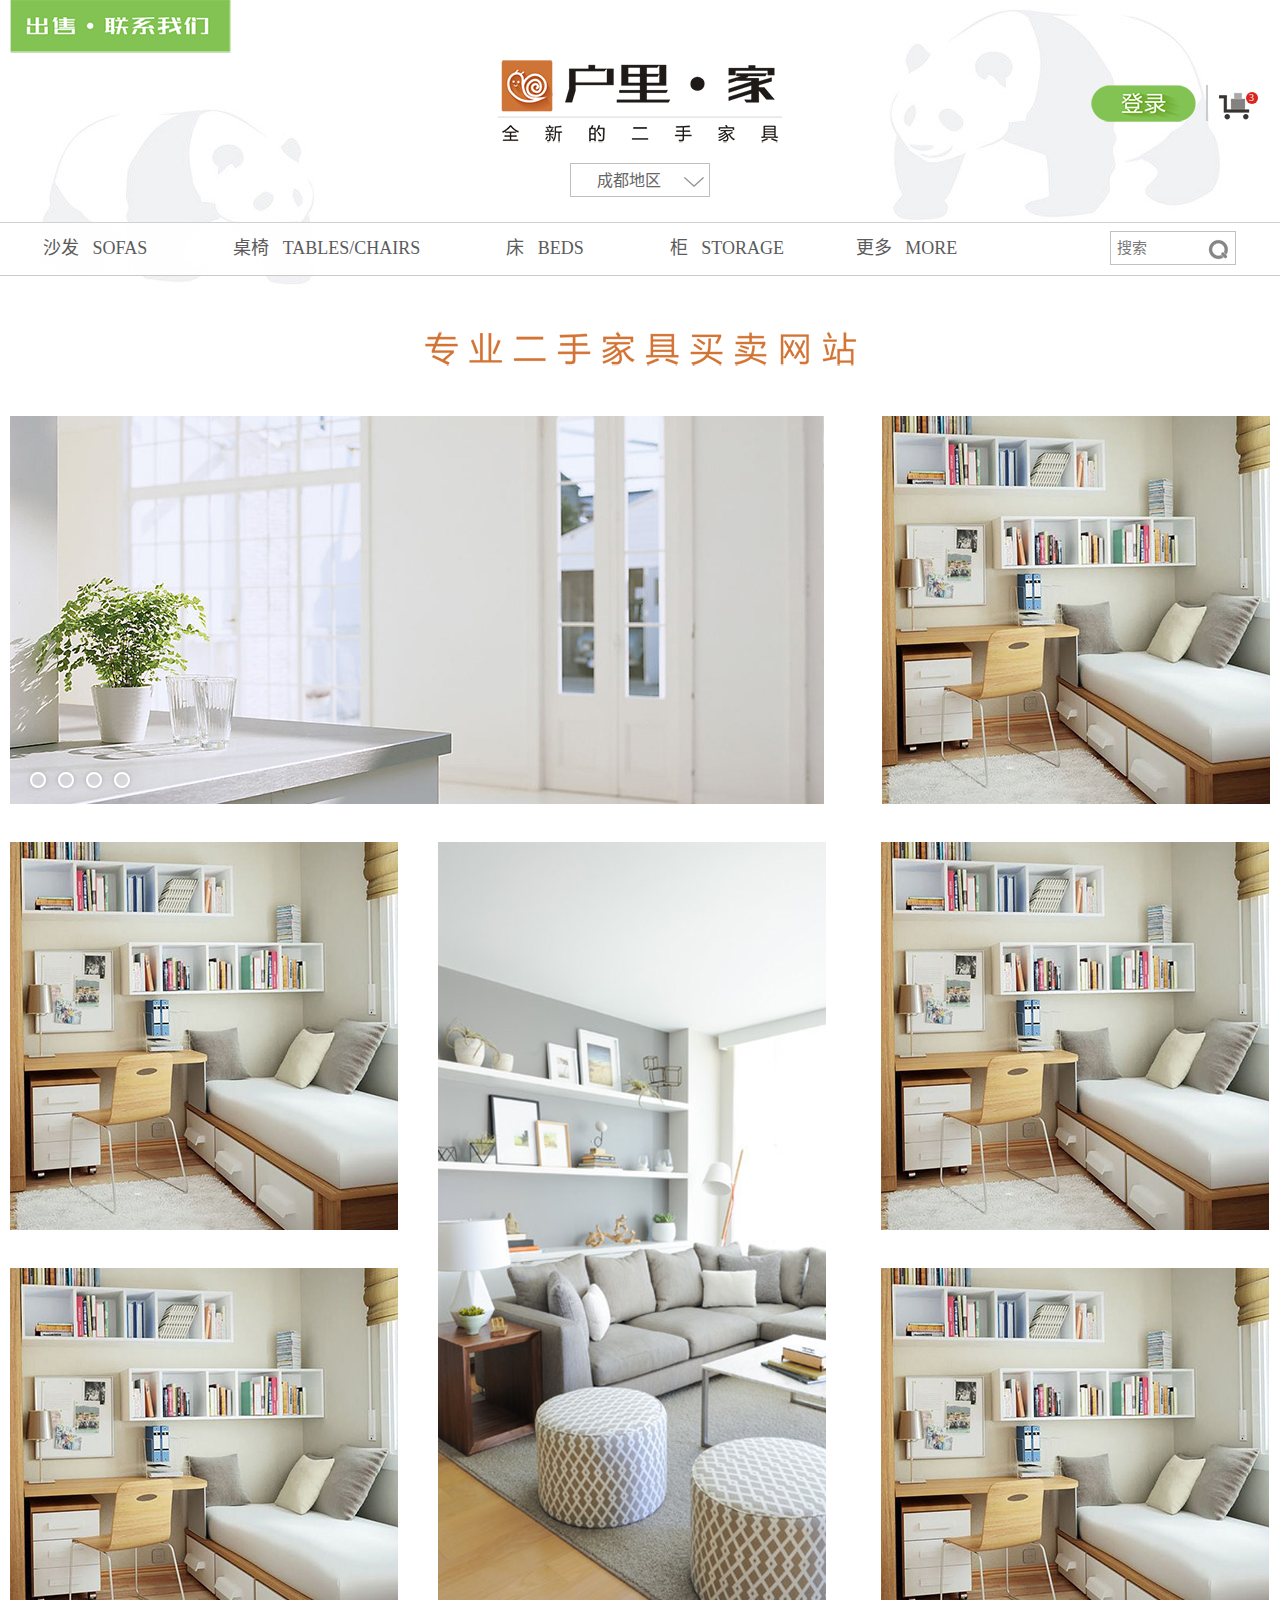
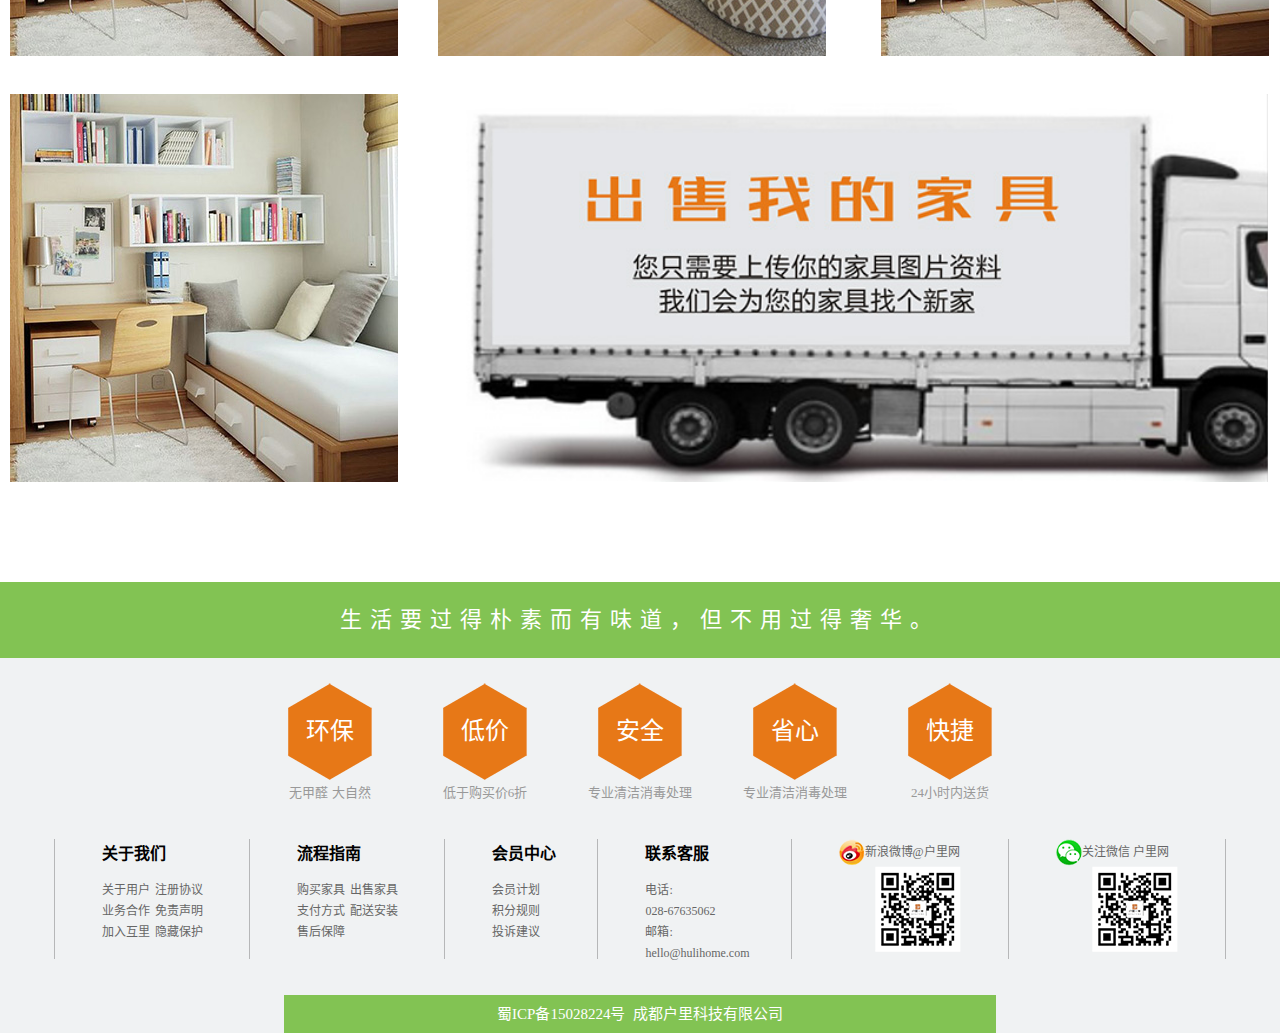
<file: 户里.家/index.html>
<!DOCTYPE html>
<html lang="zh-cn">
<head>
    <meta charset="UTF-8">
    <meta name="viewport"
          content="width=device-width, user-scalable=no, initial-scale=1.0, maximum-scale=1.0, minimum-scale=1.0">
    <title>户里·家</title>
    <link rel="stylesheet" href="stylesheets/public.css">
    <link rel="stylesheet" href="stylesheets/index.css">
    <link rel="icon" href="images/favicon.ico">
</head>
<body>
    <header></header>
    <main>
        <h1></h1>
        <!--第一行-->
        <div class="first-box">
            <!--轮播图-->
            <div class="Carousel-box">
                <div class="img-box">
                    <img src="images/example_1.jpg" title="纯白的梦想" class="show">
                    <img src="images/example_1a.jpg" title="木质的古典">
                    <img src="images/example_1b.jpg" title="简约格调">
                    <img src="images/example_1c.jpg" title="气派生活">
                </div>
                <ul class="idots-box">
                    <li class="idot-item"></li>
                    <li class="idot-item"></li>
                    <li class="idot-item"></li>
                    <li class="idot-item"></li>
                </ul>
            </div>
            <div class="image-box">
                <img src="images/example_0.jpg">
            </div>
        </div>
        <!--第二行-->
        <div class="elements">
            <!--第一列-->
            <div class="first-column">
                <div class="image-box">
                    <img src="images/example_0.jpg">
                </div>
                <div class="mt image-box">
                    <img src="images/example_0.jpg">
                </div>
            </div>
            <!--第二列-->
            <div class="image-box mr-55">
                <img src="images/example_2.jpg">
            </div>
            <div class="last-column">
                <div class="image-box">
                    <img src="images/example_0.jpg">
                </div>
                <div class="mt image-box">
                    <img src="images/example_0.jpg">
                </div>
            </div>
        </div>
        <!--第三行-->
        <div class="elements">
            <div class="mr-40">
                <img src="images/example_0.jpg">
            </div>
            <div class="upload">
                <img src="images/example_14.jpg">
            </div>
        </div>
        <div class="Upward">
            <img src="images/Upward.svg">
        </div>
    </main>
    <!--页脚-->
    <footer></footer>
<script src="plugin/jquery.js"></script>
<script src="javascripts/common.js"></script>
<script src="javascripts/index.js"></script>
</body>
</html>
</file>
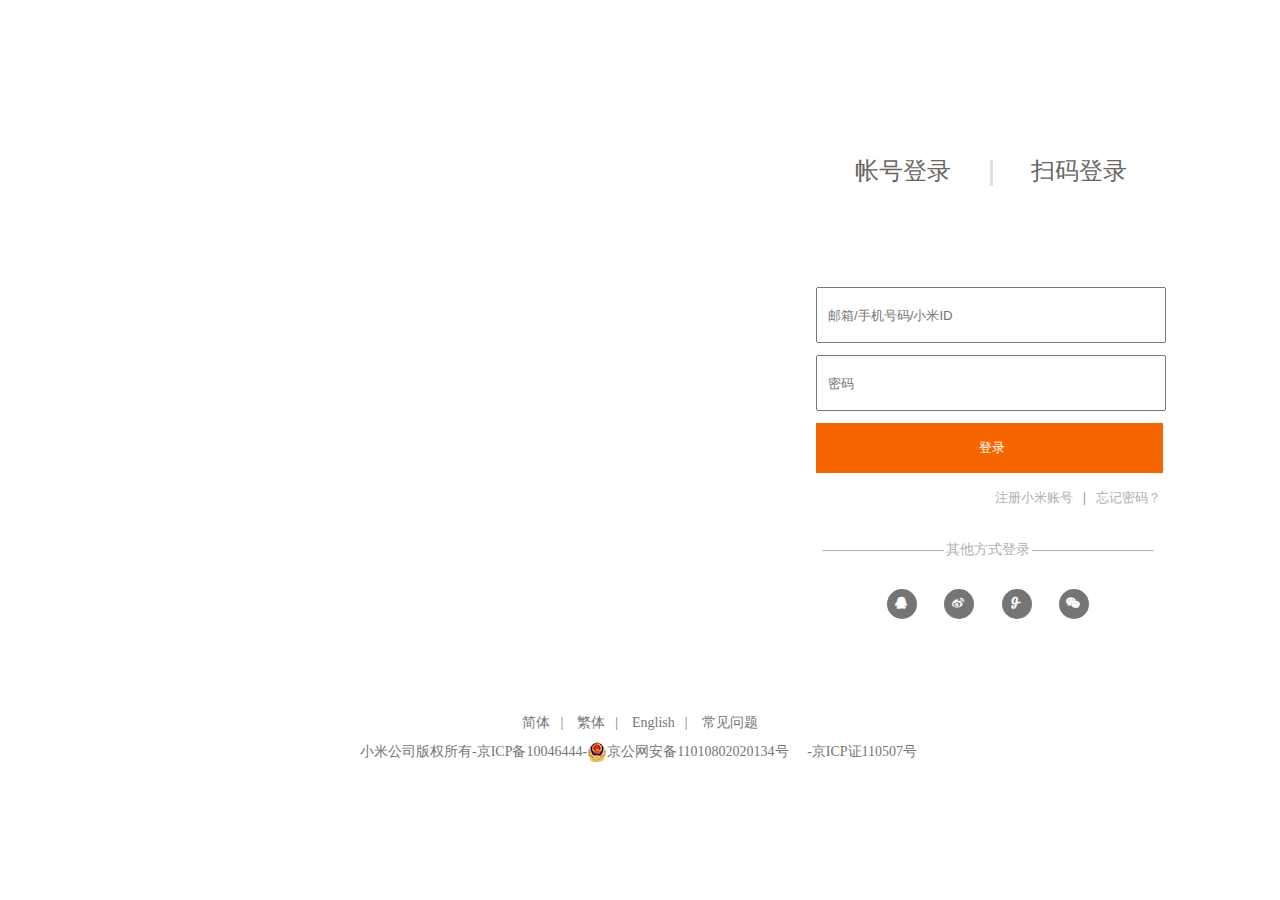
<file: 小米官网-张鲜红-9-15/public/login.html>
<!DOCTYPE html>
<html lang="en">
<head>
    <meta charset="UTF-8">
    <meta name="description" content="小米帐号能使用小米手机，MIUI，小米云，多看阅读，米聊，小米社区等小米服务。" />
    <meta name="keywords" content="小米帐号，小米账号，小米注册，注册，Mi Account，Sign in，小米，帐号，账号，小米帐户，登录，登陆，安全令牌，动态口令，小米注册，找回密码" />
    <title>登录</title>
    <link rel="icon" href="img/favicon.ico" type="image/x-icon">
    <link rel="stylesheet" href="css/common.css">
    <link rel="stylesheet" href="css/font-awesome.css">
    <link rel="stylesheet" href="css/login.css">
</head>
<body>
    <!--顶部模块-->
    <header>
        <div class="panel">
            <div class="logo"><a href="javascript:void(0);">小米网</a></div>
        </div>
        <div class="login_banner_panel">
            <a href="javascript:void(0);">小米网</a>
        </div>
    </header>

    <!--登录模块-->
    <section>
        <div class="wrap">
            <div class="register">
                <div class="nav_tabs_panel">
                    <!--登录标题-->
                    <div class="nav_tabs clearfix">
                        <a class="navtab_link fl" href="javascript:void(0);">帐号登录</a>
                        <span class="line fl"></span>
                        <a class="navtab_link navtab fl" href="javascript:void(0);">扫码登录</a>
                    </div>

                    <!-- 账号登录页面 -->
                    <div class="to-login">
                        <form>
                            <input type="text" id="userName" name="" placeholder="邮箱/手机号码/小米ID" value="">
                            <input type="password" id="userPwd" name="" placeholder="密码" value="">
                            <input class="btnadpt" type="submit" value="登录">
                        </form>
                        <!--注册或忘记密码-->
                        <div class="links_area clearfix">
                            <a class="outer-link register-btn fl" href="register.html">注册小米账号</a>
                            <span>|</span>
                            <a class="outer-link fl" href="javascript:void(0);">忘记密码？</a>
                        </div>
                        <!--其他登录方式-->
                        <div class="other_login_type">
                            <fieldset class="oth_type_tit">
                                <legend class="oth_type_txt">其他方式登录</legend>
                            </fieldset>
                            <div class="oth_type_links">
                                <a class="qq"><i class="fa fa-qq fa-1.5x"></i></a>
                                <a class="microblog"><i class="fa fa-weibo fa-1.5x"></i></a>
                                <a class="alipay"><i class="fa fa-glide-g fa-1.5x"></i></a>
                                <a class="wechat"><i class="fa fa-weixin fa-1.5x"></i></a>
                            </div>
                        </div>
                    </div>

                    <!-- 扫码登录页面 -->
                    <div class="Sweep_login_code">
                        <div class="tabs_con">
                            <div class="tab_qrcon">
                                <div class="code_img">
                                    <img src="img/code.png">
                                </div>
                                <div class="custom_sub_txt">
                                    <p class="span"><span>使用</span><span class="color">小米商城APP</span><span>扫一扫</span></p>
                                    <p class="install">小米手机可打开「设置」&gt;「小米帐号」扫码登录</p>
                                </div>
                            </div>
                        </div>
                    </div>
                </div>
            </div>
        </div>
    </section>

    <!--尾部模块-->
    <footer>
        <div class="footer">
            <div class="f-link-area">
                <ul class="select-list">
                    <li><a href="javascript:void(0);">简体</a><span>|</span></li>
                    <li><a href="javascript:void(0);">繁体</a><span>|</span></li>
                    <li><a href="javascript:void(0);">English</a><span>|</span></li>
                    <li><a href="javascript:void(0);">常见问题</a></li>
                </ul>
            </div>
            <div class="f-into">
                <p>
                    <span>小米公司版权所有-京ICP备10046444-</span>
                    <a href="javascript:void(0);">
                        <span><img src="img/ghs.png"></span>
                        <span>京公网安备11010802020134号</span>
                    </a>
                    <span>-京ICP证110507号</span>
                </p>
            </div>
        </div>
    </footer>

<script type="text/javascript" src="js/public.js"></script>
<script type="text/javascript" src="js/login.js"></script>
</body>
</html>
</file>
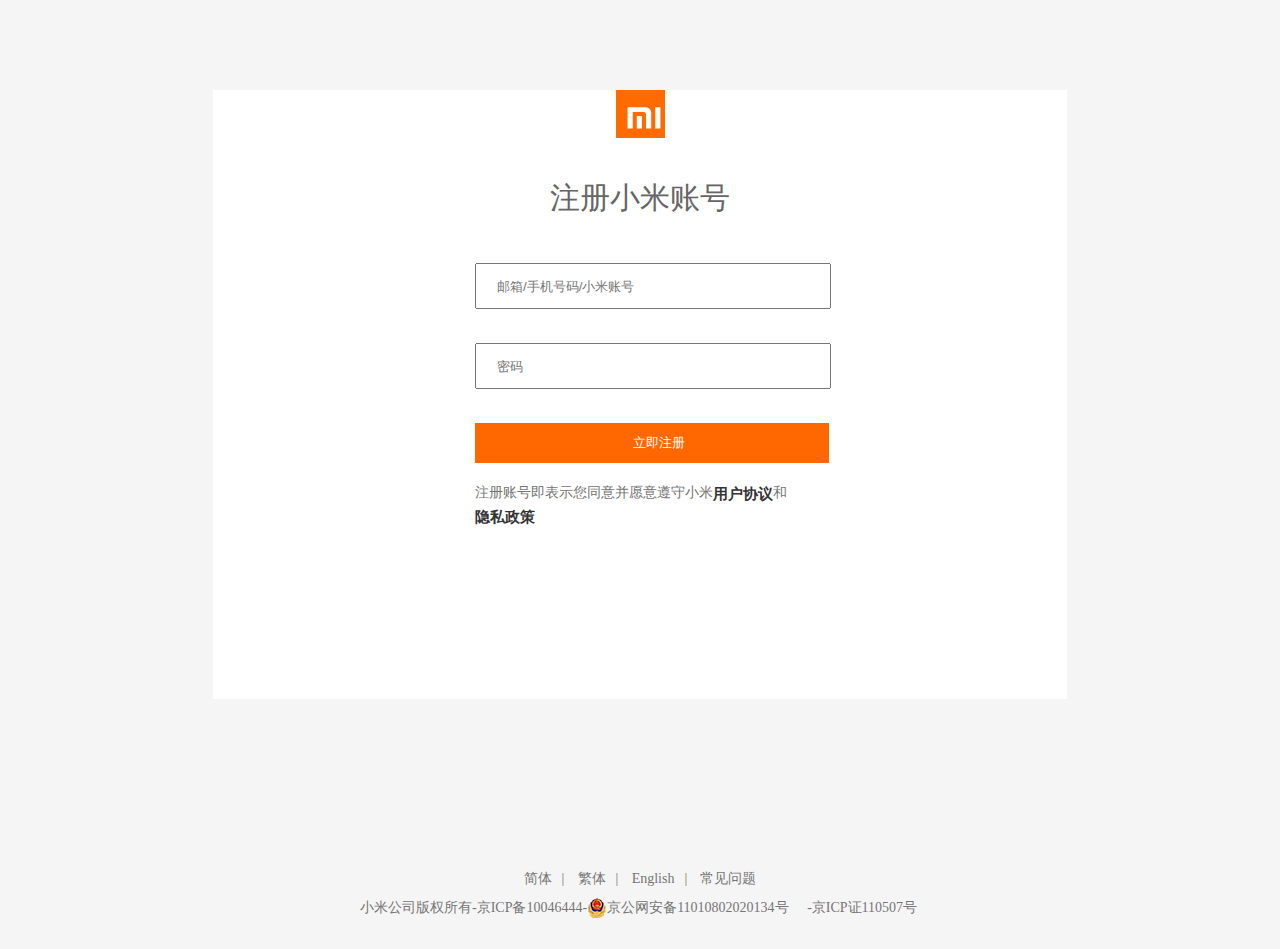
<file: 小米官网-张鲜红-9-15/public/register.html>
<!DOCTYPE html>
<html lang="en">
<head>
    <meta charset="UTF-8">
    <title>注册</title>
    <link rel="icon" href="img/favicon.ico" type="image/x-icon">
    <link rel="stylesheet" href="css/common.css">
    <link rel="stylesheet" href="css/font-awesome.css">
    <link rel="stylesheet" href="css/register.css">
</head>
<body>
    <div class="wrap">
        <div class="layout">
            <div class="register-box">
                <div class="logo">
                    <a class="milogo" href="javascript:void(0);"></a>
                </div>
                <div class="title-item">
                    <h4 class="title-fs30">注册小米账号</h4>
                </div>
                <!--注册内容-->
                <section class="section form clearFix" id="reg">
                    <form name="" method="" enctype="" id="login">
                        <div class="form-item accounts clearFix">
                            <input class="phone" id="userName" type="text" name="username" placeholder="邮箱/手机号码/小米账号"/>
                        </div>
                        <div class="form-item">
                            <input class="pwd" id="userPwd" type="password" name="password" placeholder="密码"><br>
                        </div>
                        <div class="form-item">
                            <input type="button" id="btn" value="立即注册">
                        </div>
                    </form>
                </section>
                    <p class="msp">
                        <span>注册账号即表示您同意并愿意遵守小米</span>
                        <a href="javascript:void(0);">用户协议</a>
                        <span>和</span>
                        <a href="javascript:void(0);">隐私政策</a>
                    </p>
            </div>
        </div>
    </div>

    <footer>
        <div class="footer">
            <div class="f-link-area">
                <ul class="select-list">
                    <li><a href="javascript:void(0);">简体</a><span>|</span></li>
                    <li><a href="javascript:void(0);">繁体</a><span>|</span></li>
                    <li><a href="javascript:void(0);">English</a><span>|</span></li>
                    <li><a href="javascript:void(0);">常见问题</a></li>
                </ul>
            </div>
            <div class="f-into">
                <p>
                    <span>小米公司版权所有-京ICP备10046444-</span>
                    <a href="javascript:void(0);">
                        <span><img src="img/ghs.png"></span>
                        <span>京公网安备11010802020134号</span>
                    </a>
                    <span>-京ICP证110507号</span>
                </p>
            </div>
        </div>
    </footer>

<script type="text/javascript" src="js/public.js"></script>
<script type="text/javascript" src="js/register.js"></script>
</body>
</html>
</file>
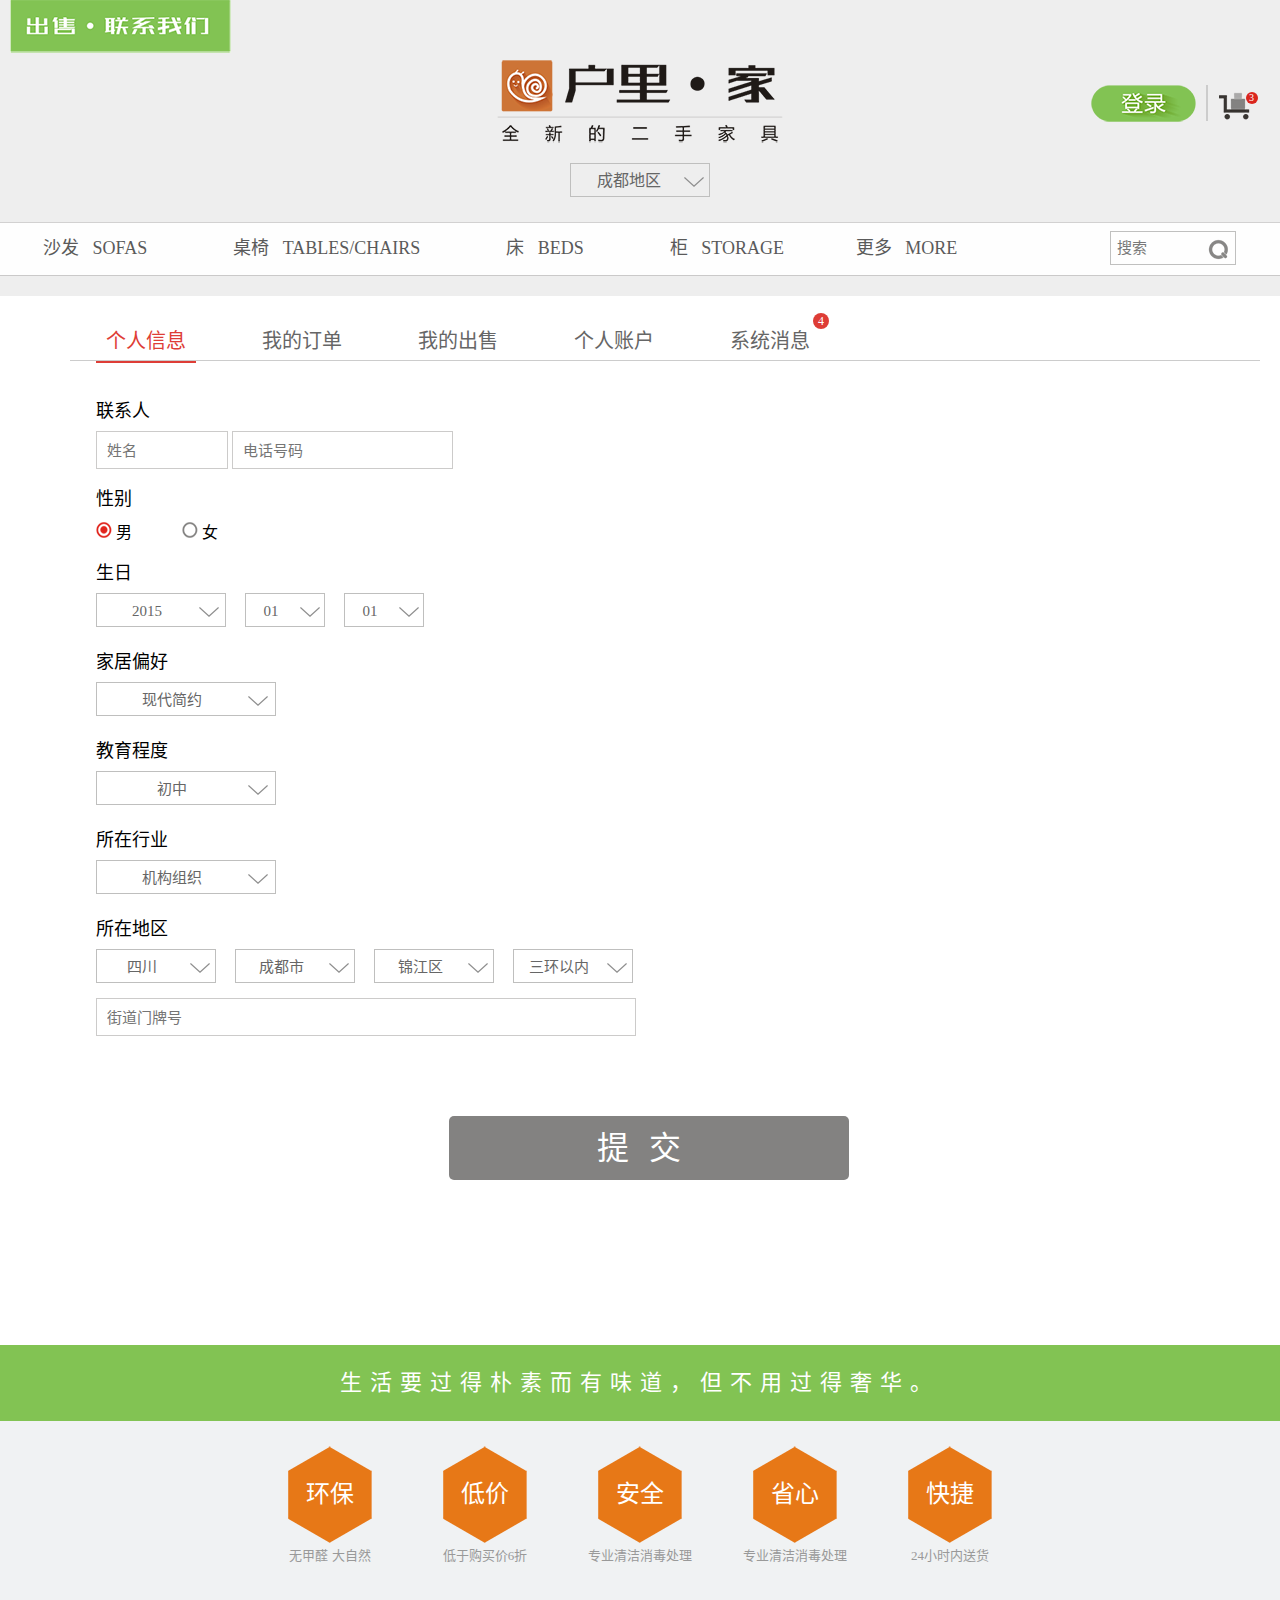
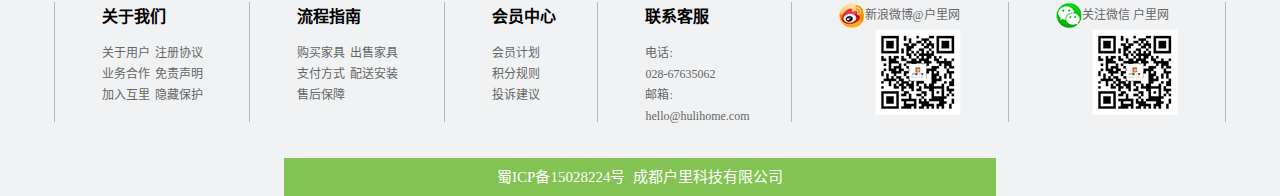
<file: 户里.家/pages/information.index.html>
<!doctype html>
<html lang="zh-cn">
<head>
    <meta charset="UTF-8">
    <meta name="viewport"
          content="width=device-width, user-scalable=no, initial-scale=1.0, maximum-scale=1.0, minimum-scale=1.0">
    <meta http-equiv="X-UA-Compatible" content="ie=edge">
    <title>个人信息中心</title>
    <link rel="stylesheet" type="text/css" href="../stylesheets/information.css">
    <link rel="stylesheet" type="text/css" href="../stylesheets/public.css">
</head>
<body>
<main class="main_information">
    <!--头部-->
    <header class="information"></header>
     <article class="content_information">
    <!--个人信息查看及设置-->
    <section class="pesnInfo_information">
     <!--个人信息板块导航选择-->
        <div class="pesnInfo-choose">
            <ul>
                <li>
                    <a href="#0" class="checked">个人信息</a>
                </li>
                <li>
                    <a href="#1">我的订单</a>
                </li>
                <li>
                    <a href="#">我的出售</a>
                </li>
                <li>
                    <a href="#">个人账户</a>
                </li>
                <li>
                    <a href="#">系统消息</a>
                    <i class="system_news">0</i>
                </li>
            </ul>
        </div>
        <section>
            <!--个人信息设置-->
           <div class="pesnInfo-set boxs_information">
        <div>
            <label>联系人</label>
            <input type="text" placeholder="姓名" class="Name">
            <input type="text" placeholder="电话号码" class="tel">
        </div>
            <div>
                <label>性别</label>
                <p class="sexSelect">
                    <input type="radio" value="0">
                    <i class="rdo-checked_custom"></i>
                    <label>男</label>
                </p>
                <p  class="sexSelect margin">
                    <input type="radio" value="0">
                    <i class="rdo_custom"></i>
                    <label>女</label>
                </p>
            </div>
            <div>
                <label>生日</label>
                <div class="select_custom set-year">
                    <i title="2015">2015</i>
                  <ul>
                      <li>2015</li>
                      <li>2016</li>
                      <li>2017</li>
                      <li>2018</li>
                      <li>2019</li>
                      <li>2020</li>
                      <li>2021</li>
                      <li>2022</li>
                      <li>2023</li>
                      <li>2024</li>
                  </ul>
                </div>
                <div class="select_custom set-mooth">
                    <i title="01">01</i>
                    <ul>
                        <li>01</li>
                        <li>02</li>
                        <li>03</li>
                        <li>04</li>
                        <li>05</li>
                        <li>05</li>
                        <li>06</li>
                        <li>07</li>
                        <li>08</li>
                        <li>10</li>
                        <li>11</li>
                        <li>12</li>
                    </ul>
                </div>
                <div class="select_custom set-date">
                    <i title="01">01</i>
                    <ul>
                        <li>01</li>
                        <li>02</li>
                        <li>03</li>
                        <li>04</li>
                        <li>05</li>
                        <li>06</li>
                        <li>07</li>
                        <li>08</li>
                        <li>09</li>
                        <li>10</li>
                    </ul>
                </div>
            </div>
            <!--家居偏好-->
            <div>
                <label>家居偏好</label>
                <div class="select_custom fitmentStyle">
                  <i title="现代简约">现代简约</i>
                    <ul>
                        <li title="现代简约">现代简约</li>
                        <li title="恬淡田园">恬淡田园</li>
                        <li title="现代中式">现代中式</li>
                        <li title="东南亚风格">东南亚风格</li>
                        <li title="欧式古典">欧式古典</li>
                        <li title="地中海">地中海</li>
                        <li title="美式乡村">美式乡村</li>
                        <li title="时尚混搭">时尚混搭</li>
                        <li title="其它">其它</li>
                    </ul>
                </div>
            </div>
            <!--教育程度-->
            <div>
                <label>教育程度</label>
                <div class="select_custom eduDegree">
                  <i title="初中">初中</i>
                    <ul>
                        <li>初中</li>
                        <li>高中</li>
                        <li>大专</li>
                        <li>本科</li>
                        <li>硕士</li>
                        <li>博士</li>
                        <li>其它</li>
                    </ul>
                </div>
            </div>
            <!--所在行业-->
            <div>
                <label>所在行业</label>
                <div class="select_custom industry">
                    <i title="机构组织">机构组织</i>
                    <ul>
                        <li>机构组织</li>
                        <li>农林牧渔</li>
                        <li>医药卫生</li>
                        <li>建筑建材</li>
                        <li>冶金矿产</li>
                        <li>石油化工</li>
                        <li>信息产业</li>
                        <li>交通运输</li>
                        <li>信息产业</li>
                        <li>机械机电</li>
                        <li>轻工食品</li>
                        <li>服装纺织</li>
                        <li>安全防护</li>
                        <li>环保绿化</li>
                        <li>其它</li>
                    </ul>
                </div>
            </div>
            <!--所在地区-->
            <div class="region">
              <label>所在地区</label>
                <div class="select_custom">
                    <i title="四川">四川</i>
                    <ul>
                        <li>四川</li>
                        <li>北京</li>
                        <li>上海</li>
                        <li>深圳</li>
                        <li>其他地区</li>
                    </ul>
                </div>
            </div>
            <!--成都市-->
            <div class="select_custom ml-10">
               <i title="成都市">成都市</i>
                <ul>
                    <li>成都市</li>
                    <li>绵阳市</li>
                    <li>自贡市</li>
                    <li>攀枝花市</li>
                    <li>泸州市</li>
                    <li>其它市</li>
                </ul>
            </div>
            <!--锦江区-->
            <div class="select_custom ml-10">
                <i title="锦江区">锦江区</i>
                <ul>
                    <li>锦江区</li>
                    <li>金牛区</li>
                    <li>武侯区</li>
                    <li>青羊区</li>
                    <li>高新区</li>
                    <li>成华区</li>
                    <li>双流县</li>
                    <li>金堂县</li>
                    <li>新津县</li>
                    <li>大邑县</li>
                    <li>蒲江县</li>
                    <li>郫县</li>
                    <li>其它</li>
                </ul>
            </div>
            <!--三环以内-->
            <div class="select_custom ml-10">
               <i title="三环以内">三环以内</i>
                <ul>
                    <li>三环以内</li>
                    <li>三环以外绕城以内</li>
                    <li>绕城西</li>
                    <li>绕城南</li>
                    <li>绕城东</li>
                    <li>绕城北</li>
                </ul>
            </div>
            <div>
                <input type="text" class="street mt-10" placeholder="街道门牌号">
            </div>
            <!--按钮-->
            <div class="btn_mt">
                <button type="button" class="pesnInfo_btn" disabled>提交</button>
            </div>
        </div>
            <!--我的订单-->
            <div class="boxs_information box_info">
               <div class="order_info">
                   <table class="base_table w-1080 mt-38 order_baseCtrl">
                       <thead>
                       <tr>
                           <th>订单信息</th>
                           <th>金额</th>
                           <th>下单时间</th>
                           <th>送货时间</th>
                           <th>状态</th>
                           <th>操作</th>
                       </tr>
                       </thead>
                       <tbody class="tb_tbody">
                      <!--json数据加载-->
                       </tbody>
                   </table>
                   <!--返回按钮-->
                   <div class="btn_return">
                       <button type="button" class="btn-large mt-50 large_btn">返回</button>
                   </div>
               </div>
            </div>
            <!--我的出售-->
            <div class="sell_info boxs_information">
                <!--出售列表-->
                <table class="base_table w-1190 mt-24 sellInfo_baseCtrl ">
                    <thead>
                    <tr>
                        <th>订单信息</th>
                        <th>售卖金额</th>
                        <th>提交时间</th>
                        <th>上架时间</th>
                        <th>商品存储</th>
                        <th>商品状态</th>
                        <th>是否回款</th>
                        <th>操作</th>
                    </tr>
                    </thead>
                    <tbody class="tb_tbody">
                    <!--json数据加载-->
                    </tbody>
                </table>
                <!--操作须知-->
                <div class="ctrlNeedKnow">
                    <p>操作须知：审核未通过的订单请查看系统消息修改重新上传；</p>
                    <p>每个订单仅能使用一次降价申请功能，如有疑问请联系客服。</p>
                </div>
                <div class="ctrlBar-top w-1190">
                    <button type="button" class="btn-large toSell toSell_btn">我要出售</button>
                </div>
            </div>
            <!--个人账户-->
            <div class="accountBox grayBg box_w boxs_information">
                <h1>个人账户</h1>
                <div class="myScore white-bg">
                    <div class="scoreDisplay">
                        <p>我的积分</p>
                    </div>
                    <div class="integral">
                        <span class="scoreNum">200</span>
                        <span>分</span>
                    </div>
                    <div class="scoreExplain">
                        <p>您在户里网的任意消费都可获得积分，积分可直接抵扣商品金额</p>
                    </div>
                    <div class="gotoScoreRule">
                        <p>
                            <span>查看</span>
                            <a href="#" class="link-blue">积分规则</a>
                        </p>
                    </div>
                </div>
            </div>
            <!--系统消息-->
            <div class="box_sysMesgBox boxs_information">
            <div class="sysMesgBox grayBg">
                <h1>系统消息</h1>
                <!--消息列表-->
                <div class="mesgList">
                    <!--示例消息1-->
                    <div class="mesgItem">
                        <div class="mesgContent">
                            <p class="mesgTxt">在户里网的任意消费都可以获得积分，
                                积分可以直接抵扣商品金额。在户里网的任意消费都可以获得积分，
                                积分可以直接抵扣商品金额。在户里网的任意消费都可以获得积分，
                                积分可以直接抵扣商品金额。
                                在户里网的任意消费都可以获得积分，积分可以直接抵扣商品金额。</p>
                            <p class="mesgDatetime">2015-8-11 22:48:26</p>
                        </div>
                        <div class="mesgSelect">
                            <label>
                                <i class="selectors"></i>
                                <span>标记</span>
                            </label>
                        </div>
                    </div>
                    <!--示例消息2-->
                    <div class="mesgItem">
                        <div class="mesgContent">
                            <p class="mesgTxt">在户里网的任意消费都可以获得积分，
                                积分可以直接抵扣商品金额。在户里网的任意消费都可以获得积分，
                                积分可以直接抵扣商品金额。在户里网的任意消费都可以获得积分，
                                积分可以直接抵扣商品金额。
                                在户里网的任意消费都可以获得积分，积分可以直接抵扣商品金额。</p>
                            <p class="mesgDatetime">2015-8-11 22:48:26</p>
                        </div>
                        <div class="mesgSelect">
                            <label>
                                <i class="selectors"></i>
                                <span>标记</span>
                            </label>
                        </div>
                    </div>
                    <!--示例消息3-->
                    <div class="mesgItem">
                        <div class="mesgContent">
                            <p class="mesgTxt">在户里网的任意消费都可以获得积分，
                                积分可以直接抵扣商品金额。在户里网的任意消费都可以获得积分，
                                积分可以直接抵扣商品金额。在户里网的任意消费都可以获得积分，
                                积分可以直接抵扣商品金额。
                                在户里网的任意消费都可以获得积分，积分可以直接抵扣商品金额。</p>
                            <p class="mesgDatetime">2015-8-11 22:48:26</p>
                        </div>
                        <div class="mesgSelect">
                            <label>
                                <i class="selectors"></i>
                                <span>标记</span>
                            </label>
                        </div>
                    </div>
                    <!--示例消息4-->
                    <div class="mesgItem">
                        <div class="mesgContent">
                            <p class="mesgTxt">在户里网的任意消费都可以获得积分，
                                积分可以直接抵扣商品金额。在户里网的任意消费都可以获得积分，
                                积分可以直接抵扣商品金额。在户里网的任意消费都可以获得积分，
                                积分可以直接抵扣商品金额。
                                在户里网的任意消费都可以获得积分，积分可以直接抵扣商品金额。</p>
                            <p class="mesgDatetime">2015-8-11 22:48:26</p>
                        </div>
                        <div class="mesgSelect">
                            <label>
                                <i class="selectors"></i>
                                <span>标记</span>
                            </label>
                        </div>
                    </div>
                </div>
            </div>
                <div class="ctrlBar-top w-1190 ctrlBar-bottom">
                    <button type="button" class="btn-large btn-larges toSell btt_m">删除</button>
                </div>
            </div>

            <!--降价申请-->
            <div class="reducPriceApply">
                <div class="ctrlBar-top w-1190">
                    <button type="button" class="btn-large toSell price_btn">我要出售</button>
                </div>
                <div class="grayBg w-1150 mt-24">
                    <h1 class="caption">
                        <span>降价申请</span>
                        <span class="subTitle">(订单号：1234567890)</span>
                    </h1>
                    <div class="p-30 pt-40 pb-50 mt-15 white-bg">
                        <table class="base_table reducPrice_baseCtrl">
                            <thead>
                            <tr>
                                <th>商品信息</th>
                                <th class="table_th">价格信息</th>
                            </tr>
                            </thead>
                            <tbody>
                            <tr>
                                <td class="img_info">
                                    <div class="img_thumbnail">
                                        <img src="../images/6.jpg">
                                        <p>商品货号</p>
                                    </div>
                                </td>
                                <td>
                                    <div class="reducInfo">
                                        <p>
                                            <label>售卖价格</label>
                                            <span>￥1500.00</span>
                                        </p>
                                        <p>
                                            <label>售卖佣金</label>
                                            <span>40%</span>
                                        </p>
                                        <p>
                                            <label>实际收入</label>
                                            <span>￥900.00</span>
                                        </p>
                                    </div>
                                    <div class="reducCtrl">
                                        <p>
                                            <label>修改价格</label>
                                            <span>￥</span>
                                            <input type="text" value="">
                                        </p>
                                        <p>
                                            <label>实际收入</label>
                                            <span>￥</span>
                                            <span>600.00</span>
                                        </p>
                                    </div>
                                </td>
                            </tr>

                            <tr>
                                <td class="img_info">
                                    <div class="img_thumbnail">
                                        <img src="../images/6.jpg">
                                        <p>商品货号</p>
                                    </div>
                                </td>
                                <td>
                                    <div class="reducInfo">
                                        <p>
                                            <label>售卖价格</label>
                                            <span>￥1500.00</span>
                                        </p>
                                        <p>
                                            <label>售卖佣金</label>
                                            <span>40%</span>
                                        </p>
                                        <p>
                                            <label>实际收入</label>
                                            <span>￥900.00</span>
                                        </p>
                                    </div>
                                    <div class="reducCtrl">
                                        <span>商品已下单</span>
                                    </div>
                                </td>
                            </tr>
                            <tr>
                                <td class="img_info">
                                    <div class="img_thumbnail">
                                        <img src="../images/6.jpg">
                                        <p>商品货号</p>
                                    </div>
                                </td>
                                <td>
                                    <div class="reducInfo">
                                        <p>
                                            <label>售卖价格</label>
                                            <span>￥1500.00</span>
                                        </p>
                                        <p>
                                            <label>售卖佣金</label>
                                            <span>40%</span>
                                        </p>
                                        <p>
                                            <label>实际收入</label>
                                            <span>￥900.00</span>
                                        </p>
                                    </div>
                                    <div class="reducCtrl">
                                        <span>商品已下单</span>
                                    </div>
                                </td>
                            </tr>
                            </tbody>
                        </table>
                    </div>
                </div>
                <div class="ctrlBar-bottom mt-50 btn_bottom">
                    <button type="button" class="btn-large_inline subSellSet button_bt">提交</button>
                    <button type="button" class="btn-large_inline subSellSet subSellSet_btn">返回</button>
                </div>
            </div>
        </section>
       </section>
     </article>
</main>
<!--取消订单弹出框-->
<div class="maskLayer">
    <!--js数据-->
</div>
<!--footer-->
<footer>

</footer>
<script src="../plugin/jquery.js"></script>
<script type="text/javascript" src=" ../javascripts/common.js"></script>
<script type="text/javascript" src=" ../javascripts/information.js"></script>
</body>
</html>
</file>
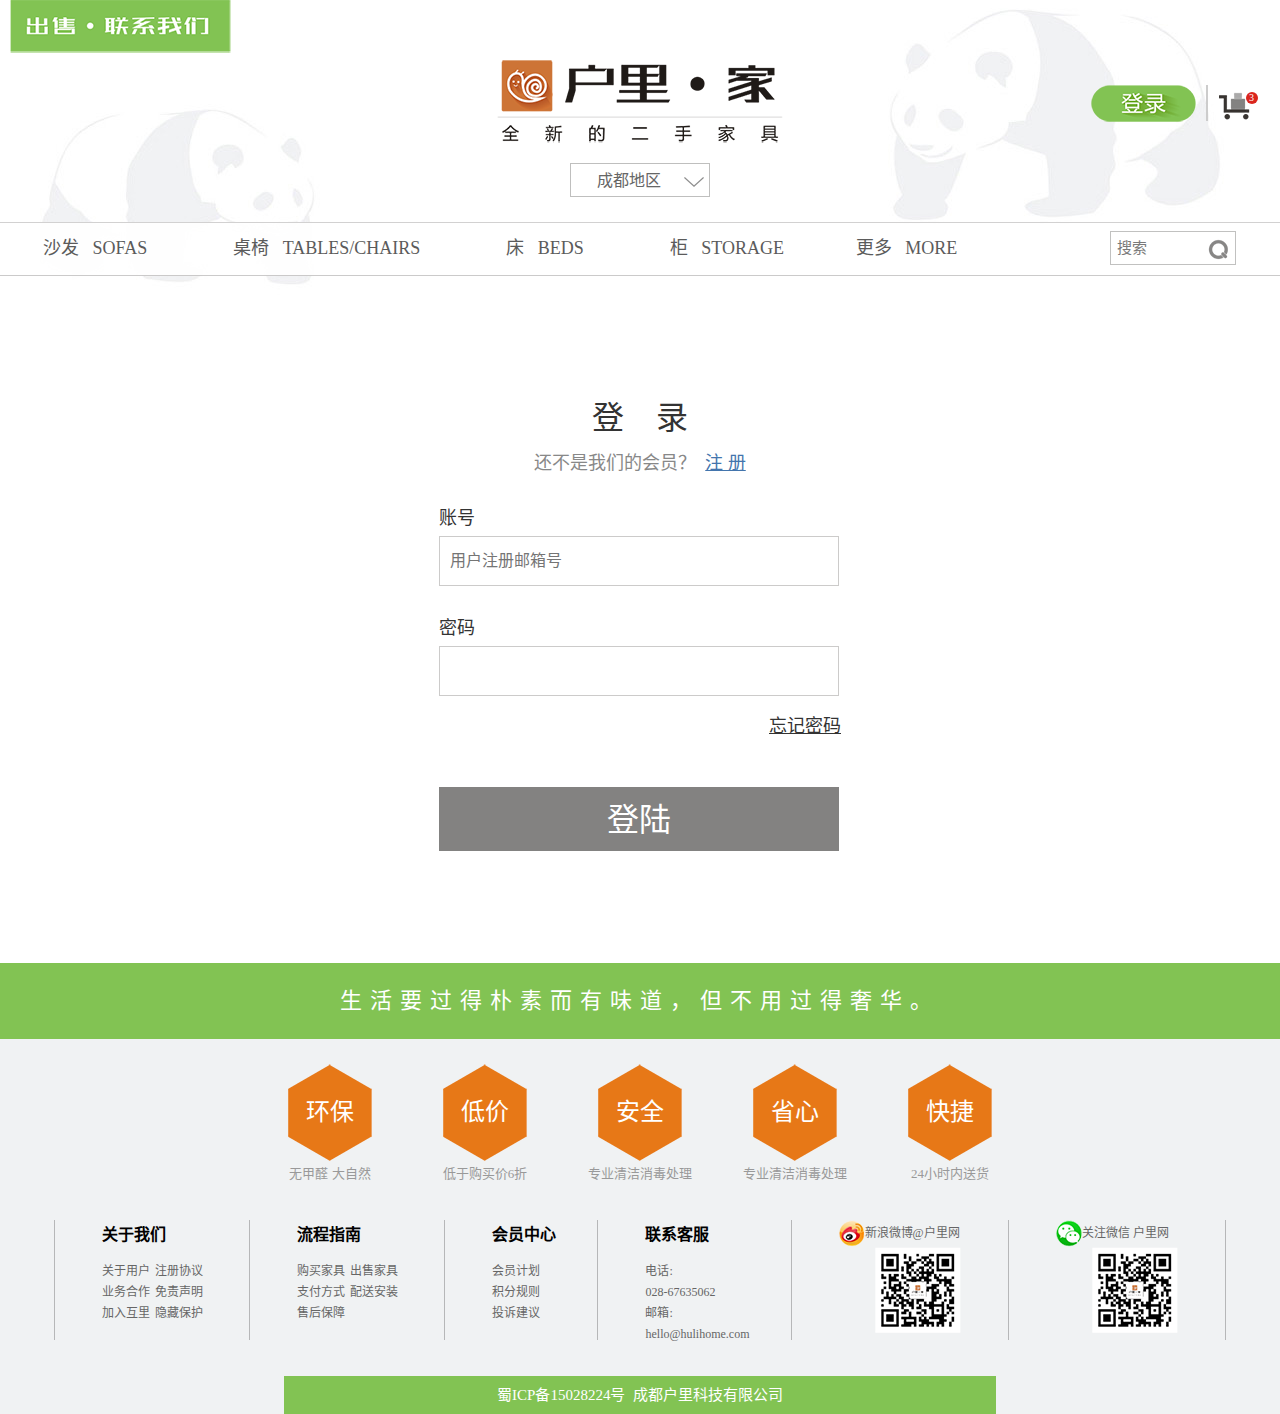
<file: 户里.家/pages/login.html>
<!DOCTYPE html>
<html lang="zh-cn">
<head>
    <meta charset="UTF-8">
    <meta name="viewport"
          content="width=device-width, user-scalable=no, initial-scale=1.0, maximum-scale=1.0, minimum-scale=1.0">
    <title>登录</title>
    <link rel="stylesheet" href="../stylesheets/public.css">
    <link rel="stylesheet" href="../stylesheets/login.css">
    <link rel="icon" href="../images/favicon.ico">
</head>
<body>
    <header></header>
<main>
        <h1>登&nbsp;&nbsp;&nbsp;&nbsp;录</h1>
        <p>还不是我们的会员？&nbsp;
         <a href="register.html">注&nbsp;册</a>
        </p>
        <!--登陆框-->
        <form name="login-form" method="get">
            <div>
                <label>账号</label>
                <input type="text" placeholder="用户注册邮箱号" class="eml">
            </div>
            <div>
                <label>密码</label>
                <input type="password" class="pwd">
            </div>
            <p>
                <a href="#">忘记密码</a>
            </p>
            <button type="button" class="btn" disabled>登陆</button>
        </form>
    </main>
    <footer></footer>
<script type="text/javascript" src="../plugin/jquery.js"></script>
<script type="text/javascript" src="../javascripts/common.js"></script>
<script type="text/javascript" src="../javascripts/login.js"></script>
</body>
</html>
</file>
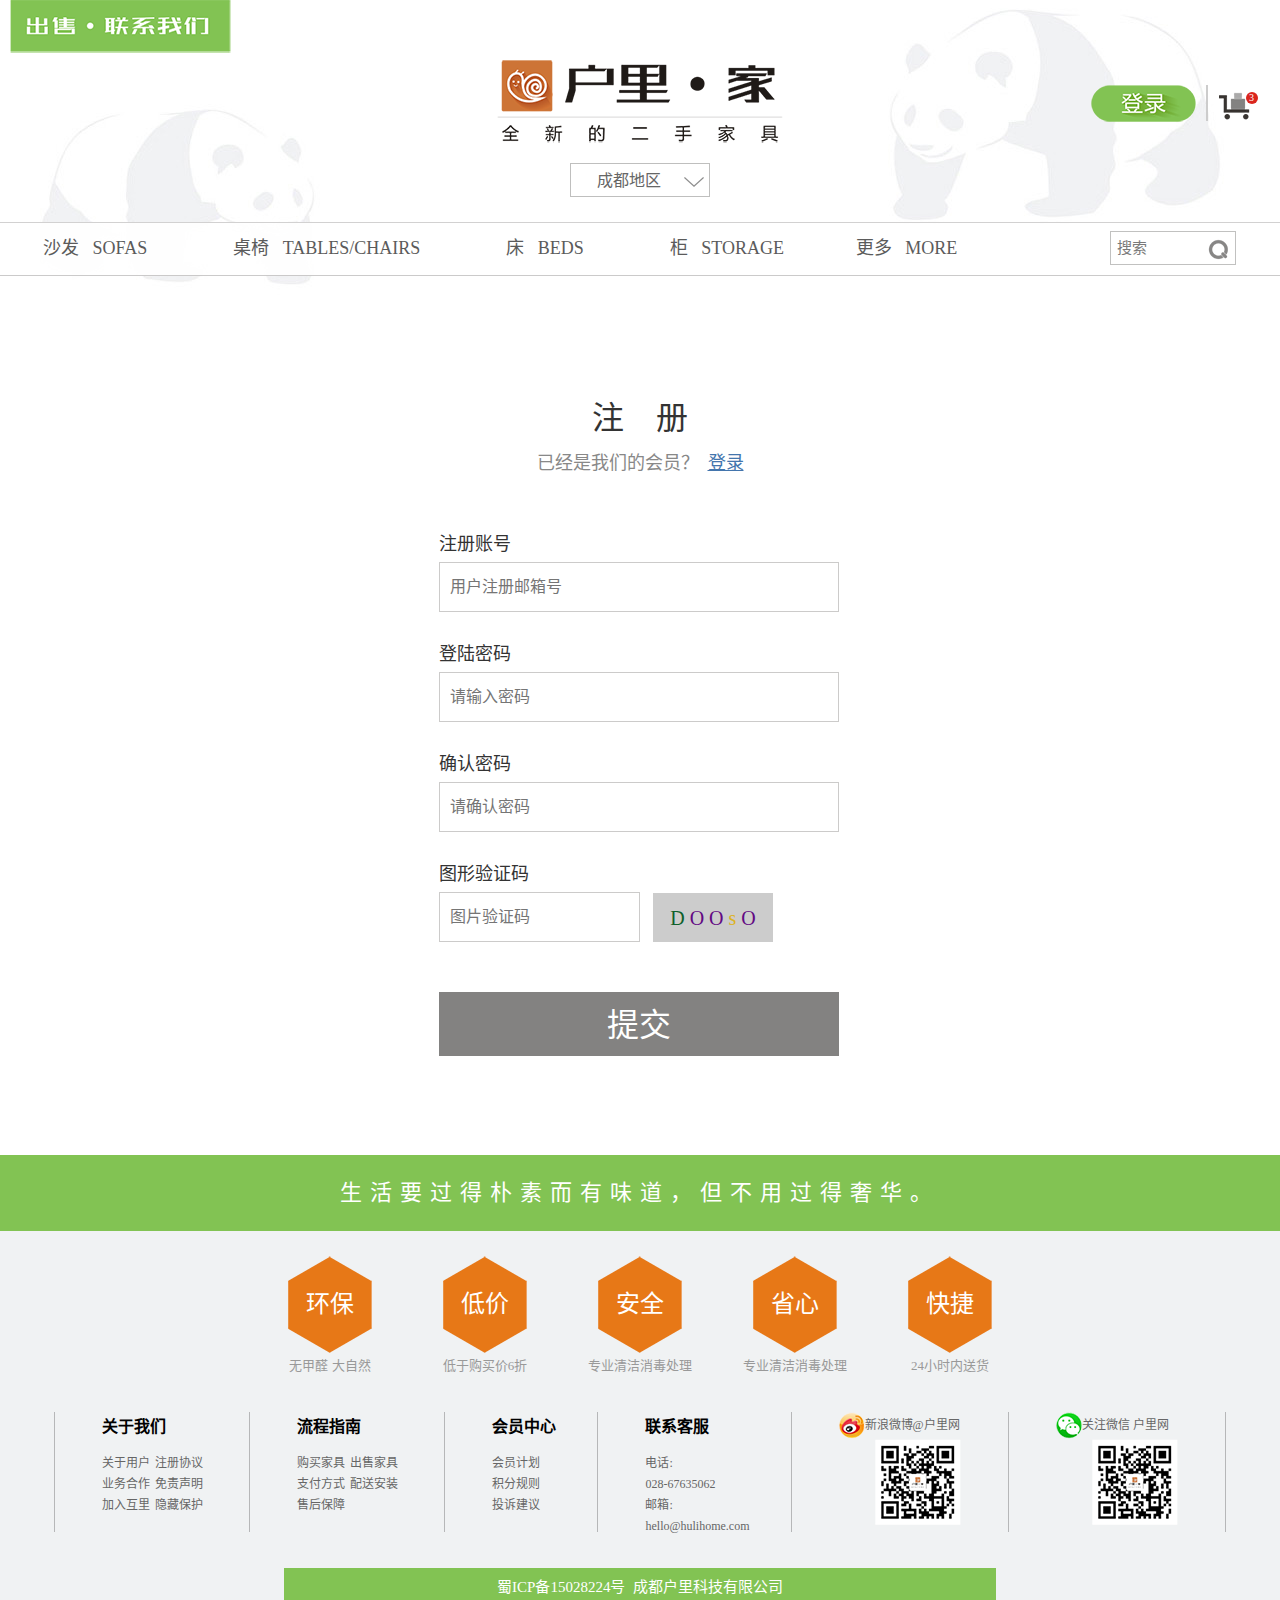
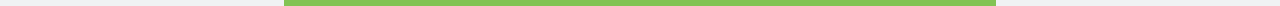
<file: 户里.家/pages/register.html>
<!DOCTYPE html>
<html lang="zh-cn">
<head>
    <meta charset="UTF-8">
    <meta name="viewport"
          content="width=device-width, user-scalable=no, initial-scale=1.0, maximum-scale=1.0, minimum-scale=1.0">
    <title>注册</title>
    <link rel="stylesheet" href="../stylesheets/public.css">
    <link rel="stylesheet" href="../stylesheets/register.css">
    <link rel="icon" href="../images/favicon.ico">
</head>
<body>
    <header></header>
    <main>
        <h1>注&nbsp;&nbsp;&nbsp;&nbsp;册</h1>
        <p>
            <span>已经是我们的会员？&nbsp;</span>
            <a href="login.html">登录</a>
        </p>
        <!--注册框-->
        <form name="register-form" method="get">
            <div>
                <label class="accounts">注册账号</label>
                <input type="email" placeholder="用户注册邮箱号" class="eml">
                <div class="Prompt-accounts">
                    <span>!</span>
                    <span>请输入正确的邮箱帐号</span>
                </div>
            </div>
            <div>
                <label>登陆密码</label>
                <input type="password" placeholder="请输入密码" class="pwd">
                <div class="Prompt-pwd">
                    <span>!</span>
                    <span>请输入6~16位的密码</span>
                </div>
            </div>
            <div class="Prompt">
                <label>确认密码</label>
                <input type="password" placeholder="请确认密码" class="confirm-pwd">
                <div class="confirm">
                    <span>!</span>
                    <span>两次密码不一致</span>
                </div>
            </div>
            <div class="Verification-box">
                <label>图形验证码</label>
                <input type="text" placeholder="图片验证码" class="Verification-input">
                <div class="Verification" title="看不清，点击换一张">
                    <span></span>
                    <span></span>
                    <span></span>
                    <span></span>
                    <span></span>
                </div>
                <div class="request-account">
                    <span>!</span>
                    <span>请输入正确的图形验证码</span>
                </div>
            </div>
            <button type="button" class="btn" disabled>提交</button>
        </form>
    </main>
    <footer></footer>
<script type="text/javascript" src="../plugin/jquery.js"></script>
<script type="text/javascript" src="../javascripts/common.js"></script>
<script type="text/javascript" src="../javascripts/register.js"></script>
</body>
</html>
</file>
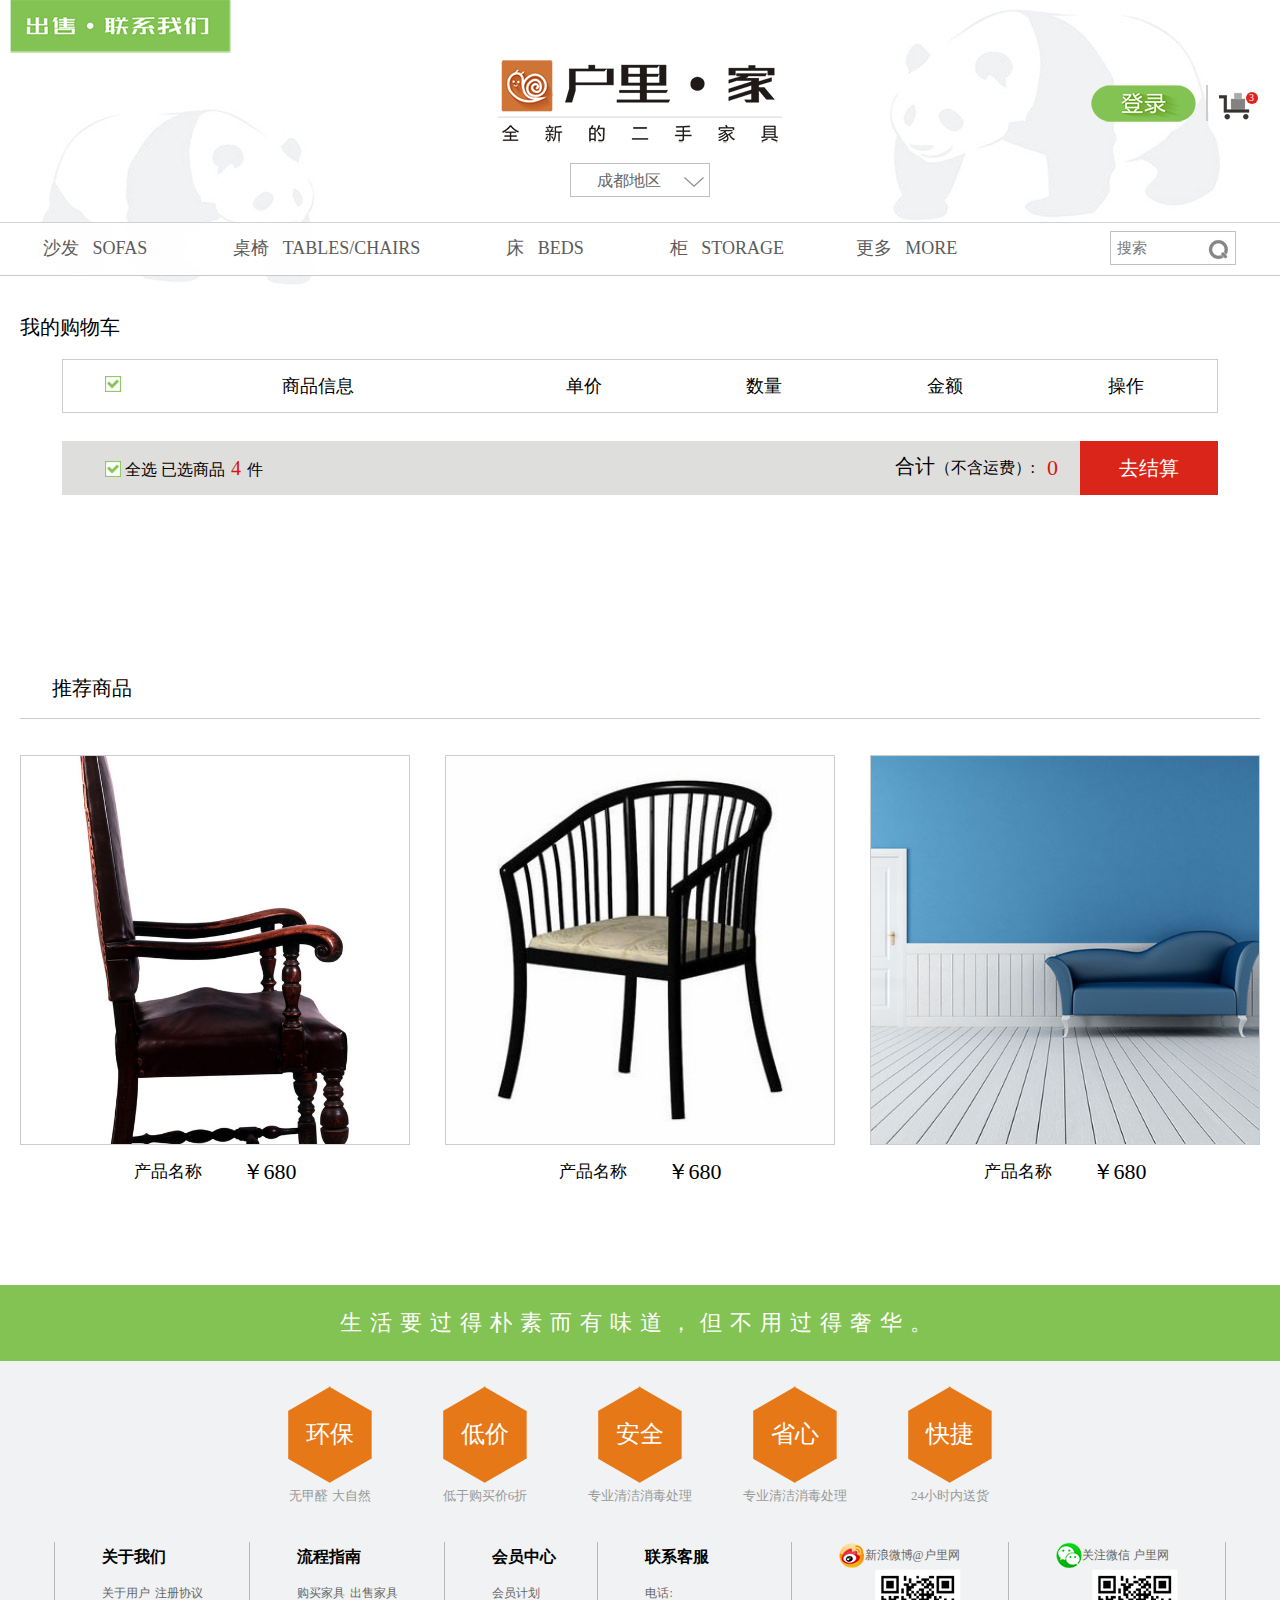
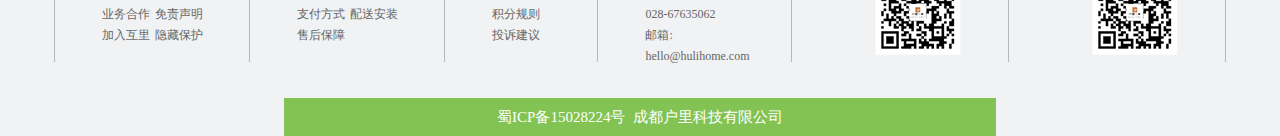
<file: 户里.家/pages/shopping_cart.html>
<!DOCTYPE html>
<html lang="en">
<head>
    <meta charset="UTF-8">
    <meta name="viewport" content="width=device-width,initial-scale=1.0,maximum-scale=1.0,user-scalable=no">
    <title>购物车</title>
    <link rel="stylesheet" href="../stylesheets/public.css">
    <link rel="stylesheet" href="../stylesheets/shopping_cart.css">
</head>
<body>
    <header></header>
    <a class="shopping"></a>
    <section>
        <div class="shopping_cart">
            <h2>我的购物车</h2>
            <div class="blurb">
                <table id="shoppingCar">
                    <thead>
                        <tr>
                            <th class="icon_ckd">
                                <input name="selector_btn" type="checkbox" class="selector_btn" checked>
                                <i class="icon allCkd"></i>
                            </th>
                            <th class="th_width">商品信息</th>
                            <th>单价</th>
                            <th>数量</th>
                            <th>金额</th>
                            <th>操作</th>
                        </tr>
                    </thead>
                    <tbody></tbody>
                </table>
            </div>
            <div class="amount">
                <div class="closing_left">
                    <div>
                        <input name="selector_btn" type="checkbox" class="selector_btn" checked>
                        <i class="icon allCkd"></i>
                        <span>全选</span>
                    </div>
                    <div>
                        <p>已选商品
                            <span class="count_sum">4</span>
                            件
                        </p>
                    </div>
                </div>
                <div class="closing_right">
                    <div class="right_mr">
                        <p><span>合计</span>（不含运费）:</p>
                        <span class="money">0</span>
                    </div>
                    <button type="button">去结算</button>
                </div>
            </div>
        </div>
        <div class="commend">
            <h2>推荐商品</h2>
            <div class="underline"></div>
            <!--  推荐商品展示区 -->
            <div class="commend_show">
                <div class="article article_ml">
                    <div class="table_chair"><img src="../images/example_3.jpg"></div>
                    <p>
                        <span>产品名称</span>
                        <span class="product_price">￥680</span>
                    </p>
                </div>
                <div class="article">
                    <div class="brain_chair"><img src="../images/example_4.jpg"></div>
                    <p>
                        <span>产品名称</span>
                        <span class="product_price">￥680</span>
                    </p>
                </div>
                <div class="article">
                    <div class="sofa_chair"><img src="../images/example_5.jpg"></div>
                    <p>
                        <span>产品名称</span>
                        <span class="product_price">￥680</span>
                    </p>
                </div>
            </div>
        </div>
    </section>
    <footer></footer>
<script type="text/javascript" src="../plugin/jquery.js"></script>
<script type="text/javascript" src="../javascripts/common.js"></script>
<script type="text/javascript" src="../javascripts/shopping.js"></script>
</body>
</html>
</file>
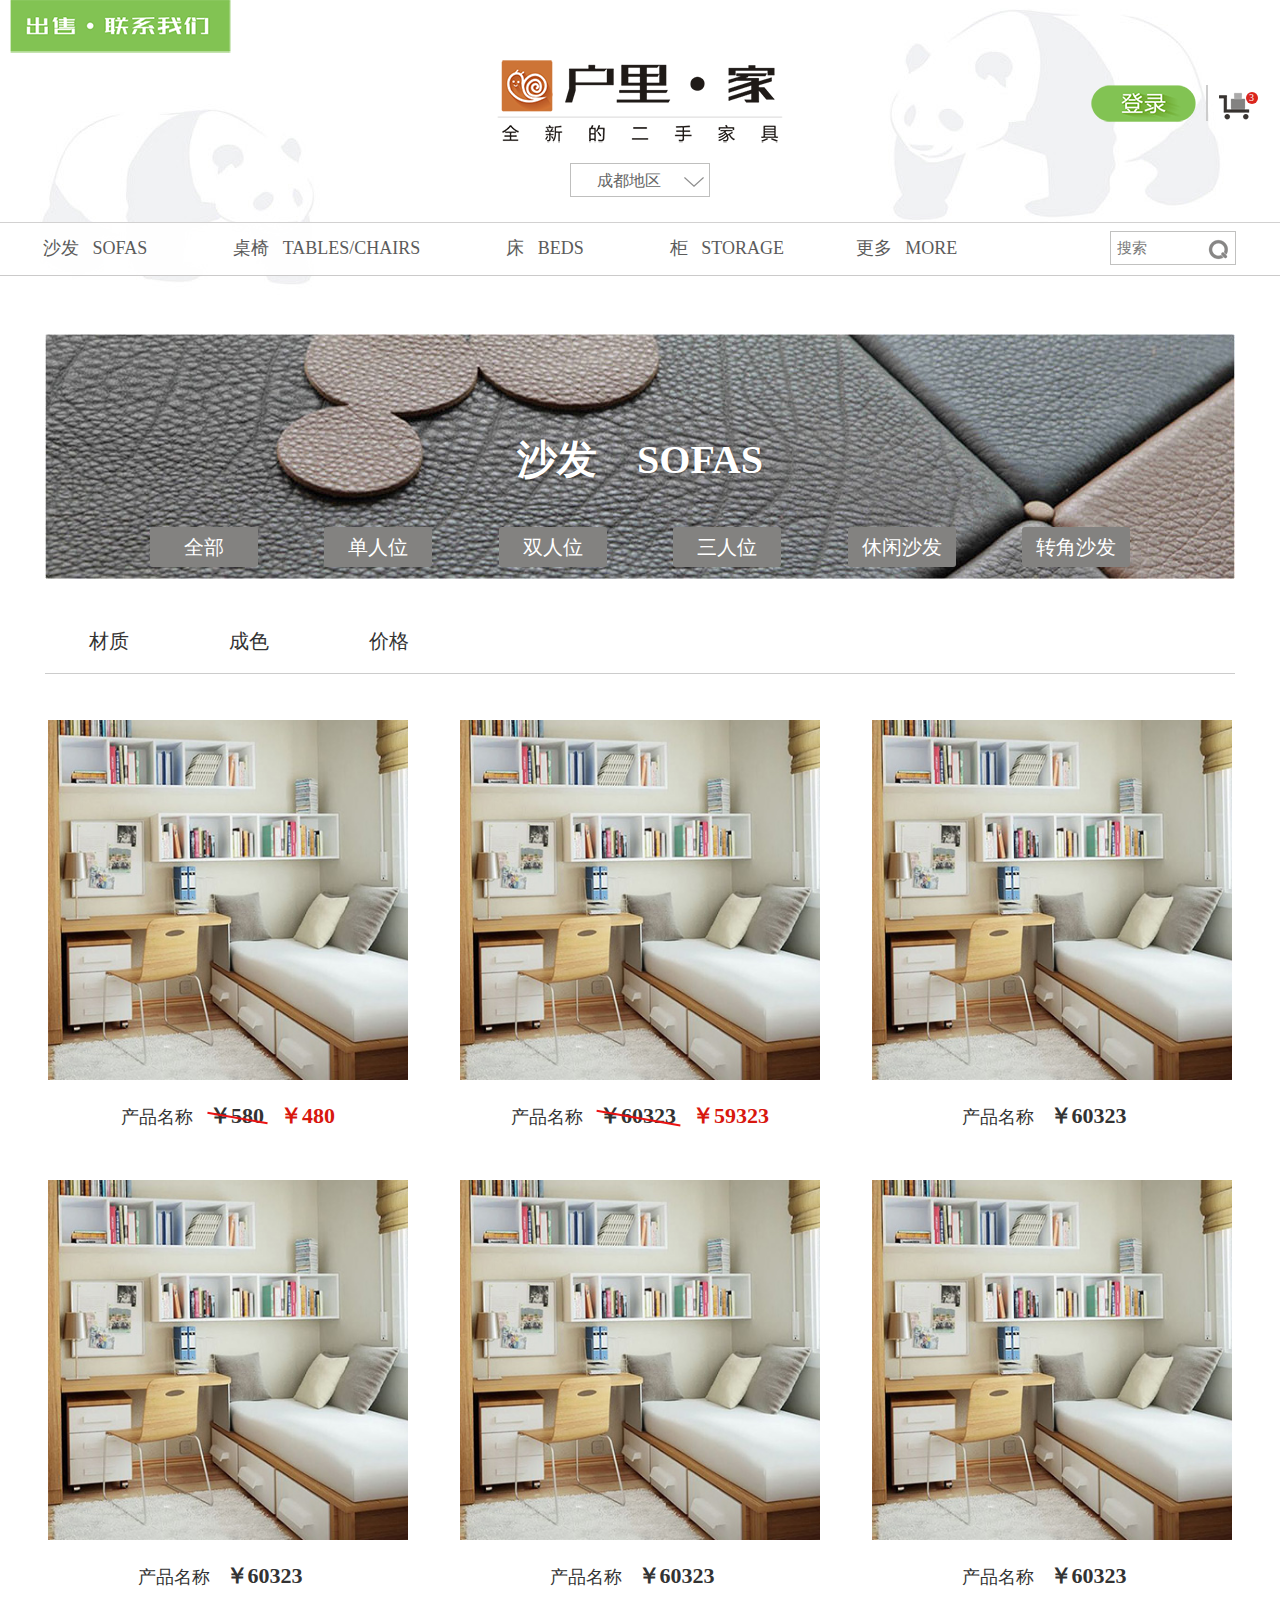
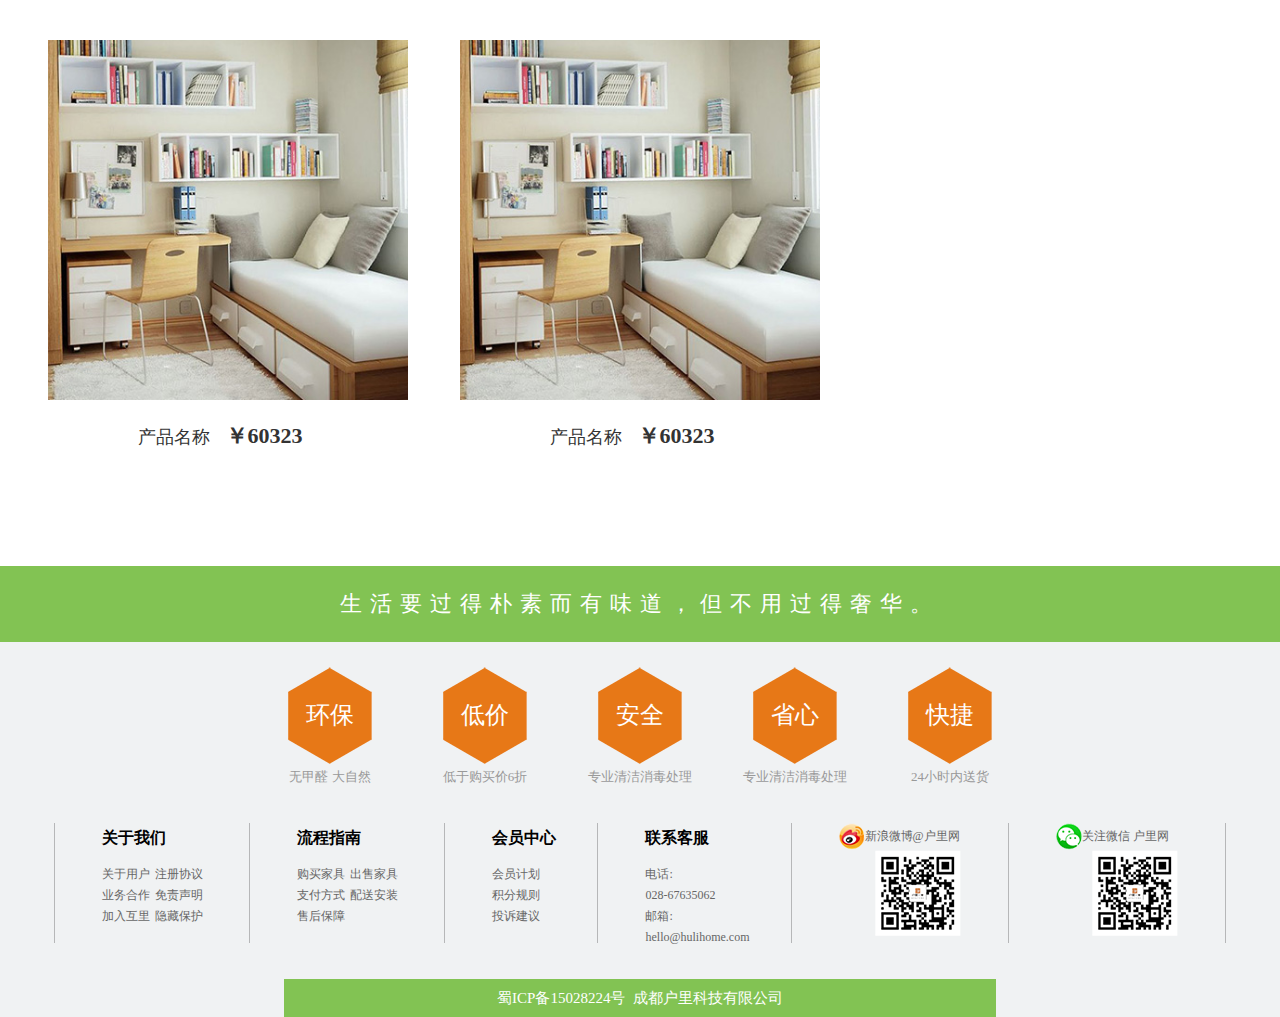
<file: 户里.家/pages/sofas.html>
<!DOCTYPE html>
<html lang="en">
<head>
    <meta charset="UTF-8">
    <meta name="viewport" content="width=device-width,initial-scale=1.0,maximum-scale=1.0,user-scalable=no">
    <title>沙发</title>
    <link rel="stylesheet" href="../stylesheets/public.css">
    <link rel="stylesheet" href="../stylesheets/sofas.css">
</head>
<body>
   <header></header>
   <section>
       <!--  商品导航  -->
       <div class="classify_banner div_banner">
           <h1>沙发&nbsp;&nbsp;&nbsp;&nbsp;SOFAS</h1>
           <ul class="subnav">
               <!--  动态加载 -->
           </ul>
       </div>
       <div class="classify_banner">
           <h1>桌椅&nbsp;&nbsp;&nbsp;&nbsp;TABLES/CHAIRS</h1>
           <ul class="subnav_tables">
               <!--  动态加载 -->
           </ul>
       </div>
       <div class="classify_banner">
           <h1>床&nbsp;&nbsp;&nbsp;&nbsp;BEDS</h1>
           <ul class="subnav_beds">
               <!--  动态加载 -->
           </ul>
       </div>
       <div class="classify_banner">
           <h1>柜&nbsp;&nbsp;&nbsp;&nbsp;STORAGE</h1>
           <ul class="subnav_storage">
               <!--  动态加载 -->
           </ul>
       </div>
       <div class="classify_banner">
           <h1>更多&nbsp;&nbsp;&nbsp;&nbsp;MORE</h1>
           <ul class="subnav">
               <!--  动态加载 -->
           </ul>
       </div>
       <!--  商品分类筛选  -->
       <div class="classifyFilter">
           <div>
               <a class="filter">材质</a>
               <ul>
                   <li>实木</li>
                   <li>其它</li>
               </ul>
           </div>
           <div>
               <a class="filter">成色</a>
               <ul>
                   <li>9成新以上</li>
                   <li>7-9成新</li>
                   <li>5-7成新</li>
                   <li>其它</li>
               </ul>
           </div>
           <div>
               <a class="filter">价格</a>
               <ul>
                   <li>从低到高</li>
                   <li>从高到低</li>
               </ul>
           </div>
       </div>
       <!--  商品展示  -->
       <div class="householdChoose">
           <!--  动态加载 -->
       </div>
   </section>
   <footer></footer>
<script type="text/javascript" src="../plugin/jquery.js"></script>
<script type="text/javascript" src="../javascripts/common.js"></script>
<script type="text/javascript" src="../javascripts/Commodity.js"></script>
</body>
</html>
</file>
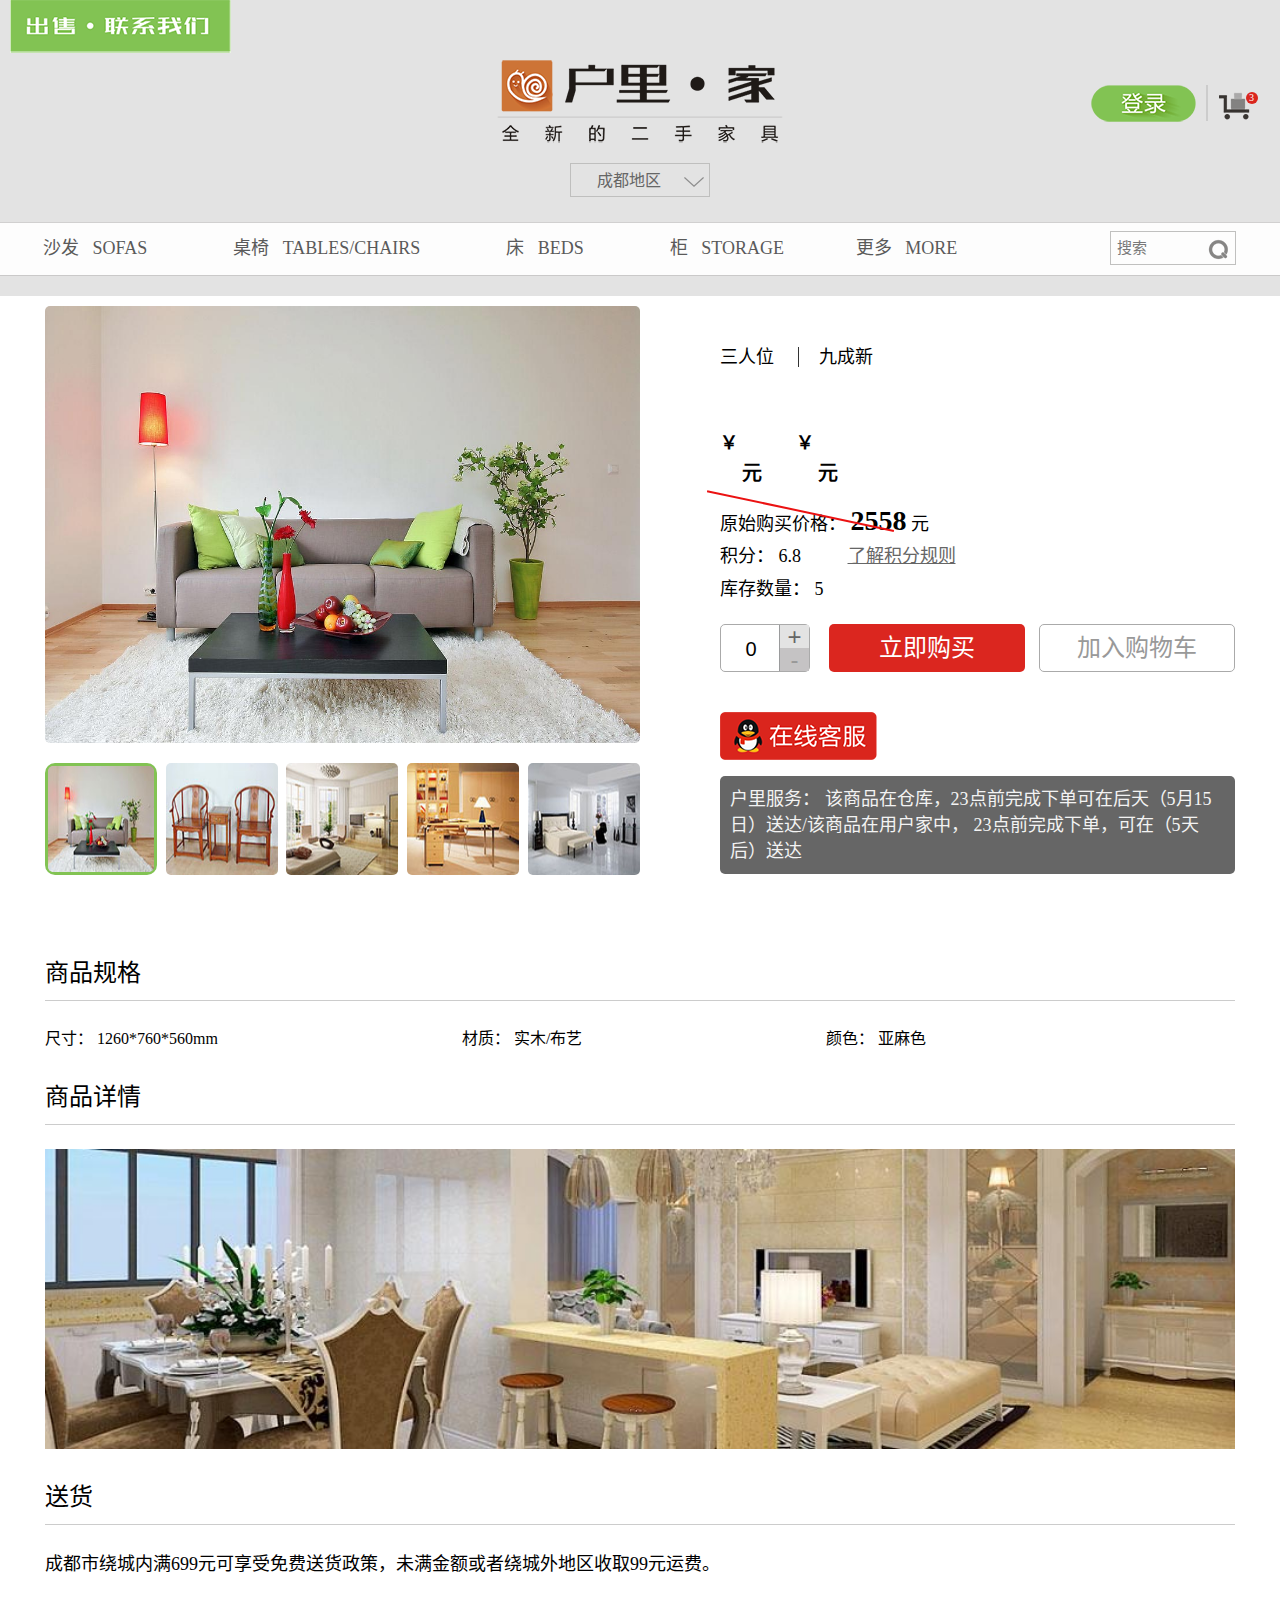
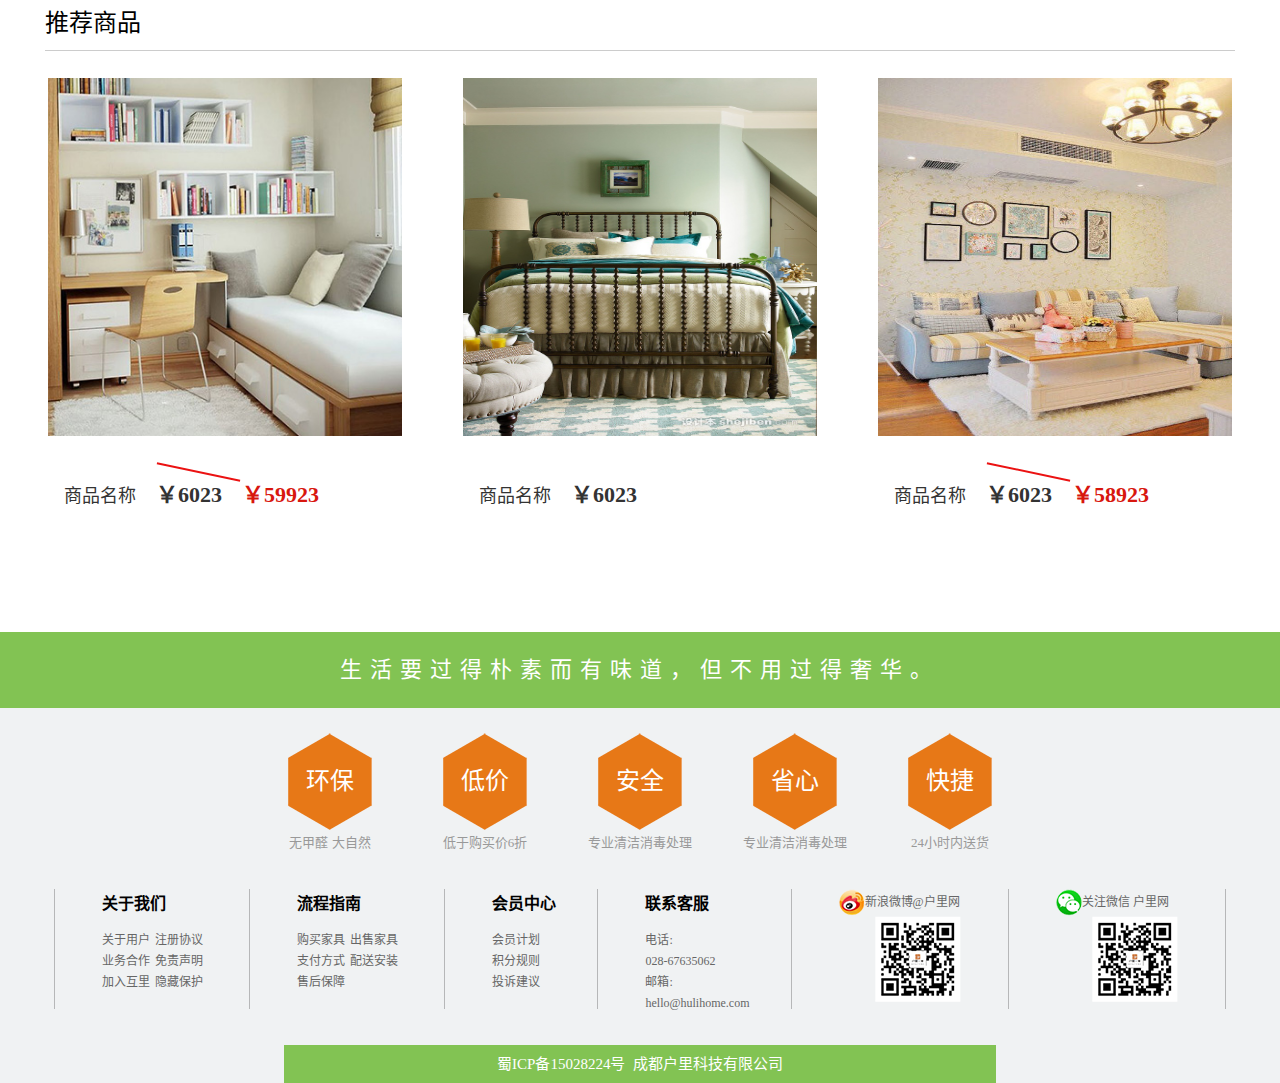
<file: 户里.家/pages/toggle.html>
<!doctype html>
<html lang="zh-cn">
<head>
    <meta charset="UTF-8">
    <meta name="viewport"
          content="width=device-width, user-scalable=no, initial-scale=1.0, maximum-scale=1.0, minimum-scale=1.0">
    <meta http-equiv="X-UA-Compatible" content="ie=edge">
    <title>商品详情页</title>
    <link rel="stylesheet" type="text/css" href="../stylesheets/public.css">
    <link rel="stylesheet" type="text/css" href="../stylesheets/toggle.css">

</head>
<body>
<main class="main">
    <!--header部分-->
    <header class="main_header">
    </header>
    <!--商品详情页-->
    <article class="content_detail">
        <!--商品购买及展示信息-->
        <section class="goodsBuyInfo clearFloat">
            <!--商品展示信息-->
            <div class="goodsShowImg clearFloat">
                <!--主展示图-->
                <div class="mainImg">
                    <ul class="maxImg">
                   <!--json数据加载-->
                    </ul>
                </div>
                <!--缩略图列表-->
                <div class="thumbnail clearFloat">
                    <ul class="clearFloat minImg">
                        <!--json数据加载-->
                    </ul>
                </div>
            </div>
            <!--购买信息-->
            <div class="goodsBuy">
                <!--商品名称及筛选-->
                <div class="goodsNome">
                    <h1></h1>
                    <p>
                        <span></span>
                        <span></span>
                    </p>
                </div>
                <!--商品价格-->
                <div class="goodsPrice">
                    <!--原始价格-->
                    <div class="origPrice">
                       <span class="rmbSign">￥</span>
                       <span class="rmbNum"></span>
                       <span class="rmbYuan">元</span>
                        <!--价格删除线-->
                        <span class="deleOldPrice"></span>
                        <span class="rmbSign a rmbSign_span">￥</span>
                        <span class="rmbNum  rmbNum_price"></span>
                        <span class="rmbYuan b">元</span>
                    </div>
                </div>
                <!--购买动态消息-->
                <div class="goodsDynamic">
                   <p class="origBuyPrice">
                     <span>原始购买价格：</span>
                     <span class="rmbNum"></span>
                       <span class="rmbYuan">元</span>
                   </p>
                <p class="score">
                    <span>积分：</span>
                    <span></span>
                    <a href="#">了解积分规则</a>
                </p>
                <p class="inventory">
                    <span>库存数量：</span>
                    <span>5</span>
                </p>
            </div>
                <!--商品购买操作-->
                <div class="goodsBuyCtrl">
                 <!--数量设置-->
                    <div class="countSet">
                        <input type="text" value="0">
                        <div class="countSetArea">
                         <button class="plus">+</button>
                         <button class="minus disabled" disabled>-</button>
                        </div>
                    </div>
                    <div class="but">
                    <button class="immedBuy" type="button">立即购买</button>
                    <button class="shoppingCar" type="button">加入购物车</button>
                    </div>
                </div>
                <!--在线客户-->
                <div class="onlineServer">
                    <button class="onlineServer" type="button"></button>
                </div>
                <!--户里服务-->
                <div class="huliServer">
                  <span>户里服务：</span>
                  <span>该商品在仓库，23点前完成下单可在后天（5月15日）送达/该商品在用户家中，
                      23点前完成下单，可在（5天后）送达</span>
                </div>
            </div>
        </section>
        <!--商品规格-->
        <div class="goodsStyle">
            <h1 class="classifyHeader">商品规格</h1>
           <span class="goodsSize">
               <a>尺寸：</a>
               <a >1260*760*560mm</a>
           </span>
            <span class="goodsTexture">
               <a>材质：</a>
               <a>实木/布艺</a>
           </span>
            <span class="goodsColor">
               <a>颜色：</a>
               <a>亚麻色</a>
           </span>
        </div>
        <!--商品详情-->
        <div class="goodsDetails">
            <h1 class="classifyHeader">商品详情</h1>
            <div class="detailsContent"></div>
        </div>
        <!--送货-->
        <div class="goodsDeliver">
            <h1 class="classifyHeader">送货</h1>
            <p class="deliverAddr">成都市绕城内满699元可享受免费送货政策，未满金额或者绕城外地区收取99元运费。</p>
        </div>
        <!--推荐商品-->
        <div class="goodsRecom">
            <h1 class="classifyHeader">推荐商品</h1>
        <ul class="recomList_ul">
            <li>
                <img src="../images/example_0.jpg">
                <span class="goodsBaseInfo">
               <a class="goodsName">商品名称</a>
               <a>￥6023</a>
               <a class="deleOldPrice"></a>
               <a class="newPrice">￥59923</a>
            </span>
            </li>
            <li>
                <img src="../images/6.jpg">
                <span class="goodsBaseInfo">
                <a class="goodsName">商品名称</a>
                <a>￥6023</a>
            </span>
            </li>
            <li>
                <img src="../images/0.jpg">
                <span class="goodsBaseInfo">
               <a class="goodsName">商品名称</a>
               <a>￥6023</a>
               <a class="deleOldPrice"></a>
               <a class="newPrice">￥58923</a>
            </span>
            </li>
        </ul>
        </div>
    </article>
    <!--footer-->
    <footer></footer>
</main>
<script src="../plugin/jquery.js"></script>
<script type="text/javascript" src=" ../javascripts/common.js"></script>
<script type="text/javascript" src=" ../javascripts/toggled.js"></script>
</body>
</html>
</file>
<file: 户里.家/stylesheets/public.css>
﻿@charset "UTF-8";
*{
    box-sizing: border-box;
}
body, ul,dl,dt,li, nav, h1,h2,h3, p, section, input,caption,h4,div,main,option,select,optgroup,label{
    margin: 0;
    padding: 0;
}
 /*显示设置H5标签类型:兼容老版本浏览器*/
 header,footer,nav,aside,article,section{
 	display: block;
 }
a  {
    text-decoration: none;
}
ul {
    list-style: none;
}

.fl {
    float: left;
}
.fr {
    float: right;
}
.clearFloat {
    zoom: 1;
}
.clearFloat:after {
    content: '';
    display: block;
    visibility: hidden;
    height: 0;
    clear: both;
}
 /*清除浮动*/
 .clearfix:after{
 	clear:both;
 }
 .clearfix:before,.clearfix:after{
 	content: '';
 	display: table;
 }
#title {
    letter-spacing: 10px;
    text-shadow: 2px 2px 3px gray;
    margin-bottom: 50px;
    border-bottom: 2px solid purple;
    padding-bottom: 20px;
}
.flex {
    display: flex;
    display: -webkit-flex;
    justify-content: center;
    align-items: center;
}

/*公共头部和尾部*/
@charset "utf-8";
body{
    width: 100%;
    height: 100%;
    min-width:1260px ;
}
header{
    width: 100%;
    height: 296px;
    background: url("../images/bg_header.jpg") no-repeat;
}
.contact-box{
    width: 1260px;
    height: 60px;
    margin: 0 auto;
}
.contact-box>.contact{
    display: inline-block;
    background: url(../images/sprites_0.png) no-repeat 0 -138px;
    width: 221px;
    height: 53px;
}
.logo{
    width: 1260px;
    height: 83px;
    margin: 0 auto;
    position: relative;
}
.logo>a{
    display: block;
    width: 286px;
    height: 83px;
    background: url(../images/sprites_0.png) no-repeat -2px -45px;
    margin: 0 auto;
    cursor: pointer;
}
#login-user{
    cursor: pointer;
}
.user{
    text-decoration: none;
    color: #666;
}
/*登陆*/

.logo>div{
    width: 186px;
    height: 60px;
    position: absolute;
    right: 0;
    top: 13px;
    display: flex;
    justify-content: center;
    align-items: center;
}
.logo>div>.land{
    display: inline-block;
    width: 105px;
    height: 37px;
    background: url(../images/sprites_0.png) no-repeat -230px -146px;
}
.login{
    position: relative;
}
.login>span{
    width: 1px;
    height: 36px;
    border-right: 2px solid #ccc;
    margin-left: 10px;
    display: inline-block;
}
.login>.shopping{
    display: block;
    width: 54px;
    height: 54px;
    background: url(../images/sprites_0.png) no-repeat -21px -434px;
    border: 1px solid transparent;
    margin-left: 2px;
    z-index: 12;
    cursor: pointer;
    position: relative;
}
.login>.shopping>span{
    width: 12px;
    height: 12px;
    background-color: #da251d;
    border-radius: 8px;
    text-align: center;
    font: normal 10px/12px "微软雅黑";
    color: #fff;
    position: absolute;
    top: 15px;
    right: 5px;
    display: block;
    z-index: 13;
    user-select: none;
}
/*购物车*/
.login>.border{
    background-position: -85px -435px;
}
.shopping-text{
    position: absolute;
    width: 198px;
    background-color: #fff;
    box-sizing: border-box;
    padding: 20px;
    border: 1px solid #ccc;
    top: 56px;
    right: 7px;
    z-index: 11;
    display: none;
}
.shopping-text>.text{
    width: 100%;
    height: auto;
    padding-bottom: 10px;
    border-bottom: 1px solid #ccc;
    margin-bottom: 20px;
}
.shopping-text>.text>p{
    width: 166px;
    height: 25px;
    font: normal 12px/25px "宋体";
    overflow: hidden;
}
.shopping-text>.text>p>span:nth-child(1){
    width: 98px;
    float: left;
    display:inline-block ;
    color: #999;
}
.shopping-text>.text>p>span:nth-child(2){
    width: 32px;
    color: #ce9411;
    margin-left: 2px;
    text-align: right;
    display:inline-block ;
}
.shopping-text>.text>p>span:nth-child(3){
    margin-left: 2px;
    text-align: right;
    float: left;
    display: block;
    color: #999;
}
.shopping-text>div:nth-last-child(1)>a{
    display: inline-block;
    width: 100%;
    height: 40px;
    background-color: #da251d;
    font: normal 15px/40px "微软雅黑";
    text-align: center;
    color: #fff;
    cursor: pointer;
    text-decoration: none;
}
.region-box{
    width: 1260px;
    height: 34px;
    margin: 0 auto;

}
.region-box>.region_cd{
    width: 140px;
    z-index: 11;
    min-width: 80px;
    height: 34px;
    border: 1px solid #bfbfbe;
    padding-left: 6px;
    margin: 20px auto 0;
    cursor: pointer;
    position: relative;
}
.region-box>.region_cd>span:nth-child(1){
    display: inline-block;
    width: 133px;
    height: 33px;
    background: url(../images/slt_0.png) 100px 0 no-repeat ;
    line-height: 34px;
    text-align: center;
    font-style: normal;
    font-size: 16px;
    color: #666;
    text-overflow: ellipsis;
    white-space: nowrap;
    overflow: hidden;
    padding-right: 30px;

}
.region-box>.region_cd>span:nth-child(1):hover{
    background-position: 100px -34px;
}
.region-box>.region_cd>ul{
    width: 140px;
    max-height: 256px;
    background-color: #fff;
    border: 1px solid #bfbfbe;
    position: absolute;
    left: -1px;
    top: 33px;
    z-index: 999;
    overflow: auto;
    border-top: none;
    display: none;
}
.region-box>.region_cd>ul>li{
    padding: 0 10px;
    line-height: 32px;
    text-align: center;
    font-size: 14px;
    color: #666;
    display: block;
}
.region-box>.region_cd>ul>li:hover{
    background-color: #82c353;
    color: #fff;
}
/*导航栏*/
.nav_main {
    width: 100%;
    height: 54px;
    background: #fff;
    opacity: .96;
    border-top: 1px solid #d1d0d0;
    border-bottom: 1px solid #c9c8c8;
    position: absolute;
    top: 222px;
    z-index: 10;
}
.nav_main nav{
    width: 1260px;
    margin-left: auto;
    margin-right: auto;

}
.nav_main ul{
    width: 100%;
    height: 52px;
    position: relative;
}
.nav_main ul li{
    line-height: 54px;
    padding: 0 16px;
    float: left;
    margin-top: -1px;
    margin-right: 40px;
    border: 1px solid transparent;
    cursor: pointer;
}
.li_double{
    width: 146px;
}
.li_left{
    margin-left: 10px;
}
.nav_main ul li a{
    line-height: 51px;
    text-align: center;
    font-family: "微软雅黑";
    color: #555;
    font-size: 18px;
    padding: 0 6px;
    transition: border .6s;
    display: block;
}
.nav_main ul li:hover{
    border: 1px solid #bfbfbe;
    background-color: #fff;
}
.nav_main ul li:hover > a{
    border-bottom: 1px solid #f09b97;
    color: #d8170e;
}
/* 二级菜单 */
.nav_main li div{
    padding: 16px 0;
    display: none;
}
.div_double{
    width: 200px;
}
li div a.alone{
    width: auto;
    height: 32px;
    line-height: 32px;
    font-size: 14px;
    display: block;
}
li div a.double{
    width: 78px;
    height: 32px;
    line-height: 32px;
    font-size: 14px;
    display: block;
    float: left;
}
.li_double a.double {
    width: 55px;
}
.clear_left{
    clear: left;
}
.nav_main ul li:hover div{
    /*overflow: hidden;*/
    display: block;
}
.nav_main li div a:hover{
    text-decoration: underline;
    color: #d8170e;
}
/* 搜索框 */
.nav_search{
    width: auto;
    height: 34px;
    margin-top: 8px;
    margin-right: 34px;
    float: right;
    position: relative;
}
.nav_search input{
    width: 126px;
    height: 34px;
    background:#fff;
    border: 1px solid #bfbfbe;
    padding: 0 32px 0 6px;
    font-family: "微软雅黑";
    font-size: 15px;
    color: #555;
    display: block;
    box-sizing: border-box;
}
.nav_search i{
    display: inline-block;
    width: 34px;
    height: 34px;
    background: url(../images/sprites_0.png) -298px -43px no-repeat ;
    position: absolute;
    right: 0;
    top: 0;
    cursor: pointer;
}
.nav_search i:hover{
    background-position: -298px -77px;
}
.nav_search i{
    position: absolute;
    top: 1px;
    right: 0;
    font-size: 24px;
    color: #939191;
}
.nav_search input:focus{
    box-shadow: 0 0 10px rgba(130,195,83,.6);
}
/*页脚*/
footer{
    width: 100%;
    height: 451px;
    background-color: #f0f2f3;
}
footer>div:nth-child(1){
    text-align: center;
    width: 100%;
    height: 76px;
    background-color: #82c353;
    line-height: 76px;
    letter-spacing: 8px;
    font-size: 22px;
    color: #fff;
}
footer>div>.advantage{
    width: 100%;
    height: 145px;
    text-align: center;
    display: flex;
    justify-content: center;
}
.advantage>li{
    width: 155px;
    height: 120px;
    margin-top: 25px
}
.advantage>li>i{
    display: inline-block;
    width: 84px;
    height: 97px;
    background: url(../images/sprites_0.png) -345px -134px;
    font: normal 24px/97px "微软雅黑";
    color: #fff;
}
.advantage>li>p{
    width: auto;
    line-height: 14px;
    text-align: center;
    font-size: 13px;
    margin-top: 6px;
    color: #999;
}
.service{
    /*overflow: hidden;*/
    text-align: center;
    width: 1260px;
    height: 120px;
    margin: 36px auto 0;
}
.service>ul{
    width: 1260px;
    height: 120px;
    display: flex;
    justify-content: center;
    align-items: center;
}
.service>ul>li{
    width: auto;
    height: 120px;
    padding: 0 41px 0 47px;
    border-left: 1px solid #b6b7b8;
    vertical-align: middle;
    text-align: left;
}
.service>ul>li>h2{
    font: bold 16px/22px "微软雅黑";
    margin-top: 4px;
    margin-bottom: 14px;
}
.service>ul>li>p{
    line-height: 20px;
}
.service>ul>li:nth-child(1)>p>a,.service>ul>li:nth-child(2)>p>a{
    margin-right: 5px;
}
.service>ul>li>p>a,.tel-box>span{
    font-size: 12px;
    font-family: "微软雅黑";
    color: #666;
}
.tel-box{
    line-height: 14px;
}
.tel-box>span{
    text-align: left;
}
.sina,.weChat{
    width: 128px;
}
.sina>i,.weChat>i{
    width: 26px;
    height: 27px;
    vertical-align: middle;
    display: inline-block;
}
.sina>i{
    background: url(../images/sprites_0.png) -368px -47px;
}
.sina>span,.weChat>span{
    font-size: 12px;
    color: #666;

}
.sina-box>div,.weChat-box>div{
    width: 86px;
    height: 86px;
    margin-left: 36px;
    background: url(../images/sprites_0.png) -264px -231px;
}
.weChat-box{
    border-right: 1px solid #b6b7b8;
}
.weChat>i{
    background: url(../images/sprites_0.png) -368px -84px;
}
footer>div:nth-last-child(1){
    width: 712px;
    height: 38px;
    background-color: #82c353;
    text-align: center;
    font: normal 15px/38px "微软雅黑";
    color: #fff;
    margin: 36px auto 0;
}
</file>
<file: 户里.家/stylesheets/index.css>
@charset "utf-8";
main{
    width: 1260px;
    height: 1751px;
    margin: 35px auto 100px;
}
main>h1{
    width: 431px;
    height: 35px;
    margin: 0 auto 50px;
    background:url("../images/sprites_0.png") no-repeat 0 0;
}
.first-box{
    display: flex;
    justify-content: space-between;
}
/*轮播图*/
.Carousel-box{
    width: 814px;
    height: 388px;
    overflow: hidden;
    position: relative;
}
.Carousel-box>.img-box{
    position: relative;
    height: 388px;
    overflow: hidden;
}
.Carousel-box>.img-box>img{
    position: absolute;
    opacity: 0;
    left: 0;
    top: 0;
}
.idots-box{
    width: 112px;
    height: 16px;
    position: absolute;
    left: 20px;
    bottom: 16px;
    display: flex;
    z-index: 999;
}
.idot-item{
    width: 16px;
    height: 16px;
    background-color: transparent;
    border: 2px solid #fff;
    border-radius: 50%;
    display: block;
    box-shadow: 0 0 4px rgba(0, 0, 0, 0.2);
    margin-right: 12px;
    cursor: pointer;
    transition: all 0.2s;
}
.idot-item:hover{
    border: 2px solid #b6ccff;
    background-color: #b6ccff;
}
.active{
    background-color: #ffffff;
}

.image-box{
    width: 388px;
    height: 388px;
}
/*第二行*/
.elements{
    margin-top: 38px;
    display: flex;
}

/*第一列*/
.first-column{
    width: 388px;
    height: 814px;
    margin-right: 40px;
}
.mr-55{
    margin-right: 55px;
}
.mr-40{
    margin-right: 40px;
}
.mt{
    margin-top: 38px;
}
.last-column{
    width: 814px;
    height: 388px;
}
.upload{
    width: 830px;
    height: 388px;

}
.upload>img{
    width: 100%;
    height: 100%;
}
div.img-box>img.show {
    visibility: visible;
    opacity: 1;
    animation: imgScale 6s linear;
}
/* 设置图片放大原点 */
img.enlarge-1 {
    transform-origin: 10% 10%;
}
img.enlarge-2 {
    transform-origin: 90% 10%;
}
 img.enlarge-3 {
    transform-origin: 90% 90%;
}
img.enlarge-4 {
    transform-origin: 10% 90%;
}
/* 控制点 */
.slideList-point {
    position: absolute;
    left: 20px; bottom: 16px;
}
@keyframes imgScale {
    0% { transform: scale(1); }
    100% { transform: scale(1.2) }
}
/*向上*/
.Upward{
    position: fixed;
    right: 20px;
    bottom: 5%;
    cursor: pointer;
    display: none;
}
</file>
<file: 小米官网-张鲜红-9-15/public/css/common.css>
@charset "UTF-8";
/*
 **功能：公用样式表
 **
 **/

 /*初始化标签样式*/
 body,h1,h2,h3,h4,h5,h6,p,ul,ol,li,dl,dt,dd,div,a{
 	margin:0;
 	padding:0;
 }
 ul{
 	list-style: none;
 }
 li{
     display: list-item;
     text-align: -webkit-match-parent;
 }
 a{
 	text-decoration: none;
    color: #b0b0b0;
    font-size: 12px;
 }
 input,button{
 	outline: none;
 }
 /*显示设置H5标签类型:兼容老版本浏览器*/
 header,footer,nav,aside,article,section,a,div{
 	display: block;
 }
 /*清除浮动*/
 .clearfix:after{
 	clear:both;
 }
 .clearfix:before,.clearfix:after{
 	content: '';
 	display: table;
 }
 /*浮动*/
 .fl{float: left;}
 .fr{float: right;}
</file>
<file: 小米官网-张鲜红-9-15/public/css/login.css>
@charset "utf-8";
/*
 *开发者：张鲜红
 *功能：登录界面样式
 *时间：2017年9月20日
 */
.panel{
    width:1100px;
    height:98px;
    margin:0 auto;
}
.logo{
    width:200px;
    height:98px;
    background: url(https://account.xiaomi.com/static/res/7f6f2f5/account-static/respassport/acc-2014/img/mistore_logo.png) no-repeat;;
}
.logo a{
    height:98px;
    text-indent:-9999em;
}
.login_banner_panel{
   background-image: url("//i8.mifile.cn/b2c-mimall-media/523923ee3d985386d832e082980e4de9.jpg");
    width:100%;
    height:588px;
    position: absolute;
    left:0;
    top:98px;
    background-repeat:no-repeat;
    background-position: top center;
}
.login_banner_panel a{
    height:588px;
    text-indent:-9999em;
}

/*登录界面样式*/
.wrap{
    width:1100px;
    height:525px;
    position: relative;
    margin:30px auto;
}
.register{
    width:400px;
    height:525px;


    font-size:14px;
    background: #fff;
    position: absolute;
    right:0;
}
.nav_tabs_panel{
    width:400px;
    height:82px;
}
.nav_tabs{
    height:29px;
    line-height: 82px;
    padding:27px 0 24px;
    text-align: center;
    font-size:24px;
    color: #e0e0e0;
}
.navtab_link{
    color: #666;
    font-size:24px;
    position: relative;
    top:-25px;
    left:65px;
}
.navtab_link:hover{
    color: #ff6700;
}
.line{
    width:1px;
    height:24px;
    margin:5px 35px 0 42px;
    border:1px solid #e0e0e0;
    position: relative;
    left:62px;

    background: #e0e0e0;
}

/*账号登录样式*/
.to-login{
    width: 400px;
    height: 443px;
}
/*表单样式*/
form{
    width:348px;
    height:215px;
    margin:0 auto;
    position: relative;
    top:60px;
}
input{
    padding-left:10px;
    width:334px;
    height:50px;
    margin:6px auto;
    position: relative;
    top:-16px;
}
.btnadpt{
    width: 347px;
    background: #f56600;
    border:transparent;
    cursor: pointer;
    color: #fff;
}
.links_area{
    line-height: 19px;
    width: 205px;
    height:19px;
    float: right;

    position: relative;
    top:65px;
}
.links-area a,span{
    float: left;

}
.outer-link{
    width:78px;
    height:16px;
    margin:0 10px;
    text-align: left;
    font-size:13px;
}
.links-area span{
    float: none;
    font-size:13px;
}
.outer-link:hover{
    color: #f56600;
}
/*其他登录方式样式*/
.other_login_type{

    width: 336px;
    height: 20px;
    position: relative;
    top: 117px;
    left: 30px;
}
.oth_type_tit{
    border: 1px  solid;
    border-color: #b0b0b0 transparent transparent transparent;
    width: 309px;
    height: 10px;
    position: relative;
    top: -18px;
}
.oth_type_txt{
    font-size:14px;
    color: #b0b0b0;
    text-align: center;
}
/*扫码登录样式*/
.Sweep_login_code{
    background: #fff;
    height:443px;
    width:400px;
    position: absolute;
    top:82px;
    display: none;
    z-index:10;
}
.tabs_con{
    width:100%;
    height:313px;
}
.tab_qrcon{
    width:100%;
    height:235px;
    text-align: center;
    position: relative;
    top:78px;
}
.code_img{
    height:183px;
    width:100%;
}
.oth_type_tit{
    height:29px;
}
.custom_sub_txt{
    width:400px;
    height:19px;
}
.span{
    height:20px;
    width:165px;
    margin:0 auto;
}
.custom_sub_txt p{
    margin-top:5px;
}
.custom_sub_txt .color{
    padding: 0 5px;
    color: #ff6700;
}
.custom_sub_txt .install{
    width:100%;
    height:30px;
    line-height: 30px;
    font-size:14px;
    color: #757575;
}
.oth_type_links{
    width:100%;
    height:36px;
    position: relative;
    top: -20px;
    padding-top:3px;
    text-align: center;
}
.oth_type_links a{
    width:30px;
    height:30px;
    display: inline-block;
    margin:0 12px;
    border-radius: 50%;
    background: #757575;
}
.fa{
    width:18px;
    height:18px;
    display: block;
    position: relative;
    top: 8px;
    left: 5px;
    color: #fff;
}
.qq:hover{
    background: #0288d1;
}
.microblog:hover{
    background-color: #d32f2f;
}
.alipay:hover{
    background-color: #0ae;
}
.wechat:hover{
    background-color: #00d20d;
}
.nav_tabs .navtab:focus ~ .Sweep_login_code{
    display: block;
}


/*尾部样式*/
.footer{
    width:100%;
    height:80px;
    position: relative;
    top: 30px;
}
.f-link-area{
    width:100%;
    height:19px;

}
.select-list{
    width:100%;
    height:19px;
    text-align: center;
}
.select-list li{
    display: inline-block;
}
.select-list li a,span{
    float: left;
    line-height:19px;
    font-size:14px;
}
.select-list li a{
    padding:0 10px;
    color: #757575;
}
.select-list li a:hover{
    color: #333;
}
.f-into{
    display: inline-block;
    width:100%;
    height: 24px;
    padding:10px;
}
.f-into p{
    width:580px;
    height:100%;
    margin:0 auto;
}
.f-into a{
    width:220px;
    height:100%;
}
.f-into a,span{
    float: left;
    color: #757575;
}
</file>
<file: 小米官网-张鲜红-9-15/public/css/register.css>
@charset "utf-8";
/*
 *开发者：张鲜红
 *功能:注册小米账号界面样式
 *时间：2017年9月21日
 */
body{
    width:100%;
    min-width:1100px;
    height:100%;
    color: #666;
    background: #f5f5f5;
    font-size:13px;
}
.wrap{
    width: 854px;
    height:689px;
    margin:90px auto;
}
.layout{
    height:609px;
    width:100%;
    background: #ffffff;
}
.register-box{
    width:786px;
    height:599px;
    margin:0 auto;
}
/*logo样式*/
.logo{
    width:100%;
    height:88px;
}
.milogo{
    width:49px;
    height:48px;
    margin:0 auto;
    cursor: default;
    background-image: url("../img/logo-footer.png");
}
.title-item{
    height:45px;
    width:100%;
}
.title-fs30{
    font-size:30px;
    text-align: center;
    font-weight:normal;
}

/*注册内容样式*/
.form {
    margin-top: 40px;
}
.form-item {
    height: 40px;
    margin-top:40px;
    margin-left: auto;
    margin-right: auto;
    text-align: left;
    width: 100%;
    max-width: 330px;
}
.form-item input{
    outline: none;
}

#btn{
    border:none;
    width:354px;
    background: #ff6700;
    color: #fff;
}
.userName {
    position: relative;
    z-index: 10;
    margin:30px auto;
}
.userName input:hover {
    cursor: pointer;
}
.form-item input{
    width:100%;
    height:40px;
    padding-left:20px;
}
.msp{
    width:352px;
    height:45px;
    line-height: 23px;

    position: relative;
    top: 20px;
    left:228px;
}
.msp a,span{
    float: left;
    color: #b0b0b0;
    font-size:15px;
}
.msp a{
    color: #333;
    font-weight:bold;
}


/*尾部样式*/
.footer{
    width:100%;
    height:80px;
    position: relative;
    top: 0px;
}
.f-link-area{
    width:100%;
    height:19px;

}
.select-list{
    width:100%;
    height:19px;
    text-align: center;
}
.select-list li{
    display: inline-block;
}
.select-list li a,span{
    float: left;
    line-height:19px;
    font-size:14px;
}
.select-list li a{
    padding:0 10px;
    color: #757575;
}
.select-list li a:hover{
    color: #333;
}
.f-into{
    display: inline-block;
    width:100%;
    height: 24px;
    padding:10px;
}
.f-into p{
    width:580px;
    height:100%;
    margin:0 auto;
}
.f-into a{
    width:220px;
    height:100%;
}
.f-into a,span{
    float: left;
    color: #757575;
}
</file>
<file: 户里.家/stylesheets/information.css>
@charset"UTF-8";
/*
功能：个人信息中心样式设置
*/
/*公共样式*/
*{
    margin: 0;
    padding: 0;
    box-sizing: border-box;
}
body,html{
    width: 100%;
    height: 100%;
    font: 16px "微软雅黑";
    min-width: 1200px;
}
.clearFloat:after {
    content: '';
    display: block;
    visibility: hidden;
    height: 0;
    clear: both;
}
/*样式详细设置*/
.main_information{
    width: 100%;
    height: auto;
    margin: 0 auto;
}
/*header*/
.information{
    width: auto;
    height: 296px;
    background: #eee;
}
/*个人中心导航设置*/
.content_information{
    margin-bottom: 100px;
}
.pesnInfo_information{
    width: 1190px;
    padding: 25px;
}
.pesnInfo_information,.pesnInfo-choose{
    margin-left: auto;
    margin-right: auto;
}
.pesnInfo-choose{
    width: 1190px;
    height: 40px;
    line-height: 40px;
    border-bottom: 1px solid #ccc;
}
.pesnInfo-choose ul{
    display: flex;
}
.pesnInfo-choose li{
    position: relative;
    width: auto;
    margin-right: 30px;
    margin-left: 26px;
    line-height: 40px;
}
.pesnInfo-choose li a.checked {
    border-bottom: 2px solid #de3d36;
    color: #de3d36;
}
.pesnInfo-choose li a,.pesnInfo-choose li i{
    display: block;
}
.pesnInfo-choose li a{
    padding: 0 10px;
    font-size: 20px;
    color: #666;
    border-bottom: 2px solid transparent;
}
.pesnInfo-choose li i{
    position: absolute;
    width: auto;
    height: 16px;
    min-width: 16px;
    background-color: #de3d36;
    padding: 2px;
    line-height: 13px;
    border-radius: 10px;
    font-style: normal;
    font-size: 12px;
    color: #fff;
    right: -9px;
    top: -8px;
    text-align: center;
}
.pesnInfo-choose li a:hover{
    border-bottom: 2px solid #de3d36;
    color: #de3d36;
}
/*个人信息设置*/
.pesnInfo-set{
    width: 100%;
    padding:30px 26px;
}
.pesnInfo-set > div{
    margin-bottom: 10px;
}
.pesnInfo-set > div >label{
    line-height: 40px;
    font-size: 18px;
    display: block;
}
.pesnInfo-set .Name{
    width: 132px;
}
.pesnInfo-set input {
    height: 38px;
}
input[type="text"]{
    background-color: #fff;
    border: 1px solid #cccbca;
    outline: red;
    padding: 0 10px;
    font-size: 15px;
    color: #666;
    transition: box-shadow .3s;
}
input[type="text"]:focus {
    border: 1px solid #82c353;
    box-shadow: 0 0 10px rgba(130, 195, 83, 0.6);
}
.pesnInfo-set .exSelect,.sexSelect{
    display: inline-block;
}
.pesnInfo-set .sexSelect input[type='radio']{
    display: none;
}
.pesnInfo-set .rdo-checked_custom,.rdo_custom{
    display: inline-block;
    width:16px;
    height: 16px;
    cursor: pointer;
    background: url(../images/sprites_0.png)no-repeat;
}
.pesnInfo-set .rdo-checked_custom{
    background-position: -444px -74px;
}
.pesnInfo-set .rdo_custom{
    background-position: -444px -46px;
}
.pesnInfo-set .margin{
    margin-left: 46px;
}
/*生日*/
.pesnInfo-set .set-year,.set-year ul{
    width: 130px;
}
.select_custom{
    cursor: pointer;
     width: auto;
    min-width: 80px;
    height: 34px;
    border: 1px solid #bfbfbe;
    position: relative;
    padding-left: 6px;
}
.pesnInfo-set  .set-year>i{
    background-position: 89px 0;
}
.pesnInfo-set .set-mooth>i,.pesnInfo-set .set-date>i{
    background-position: 41px 0;
}
.select_custom i{
    width: auto;
    height: 34px;
    background: url(../images/slt_0.png) 66px 0 no-repeat;
    line-height: 34px;
    text-align: center;
    font-style: normal;
    font-size: 15px;
    color: #666;
    text-overflow: ellipsis;
    white-space: nowrap;
    overflow: hidden;
    padding-right: 34px;
    display: block;
}
.select_custom i{
    display: block;
}
.select_custom{
    margin-right: 15px;
    display: inline-block;
}
.select_custom ul{
    max-height: 256px;
    background-color: #fff;
    border: 1px solid #bfbfbe;
     display: none;
    float: left;
    position: absolute;
    left: -1px;
    top: 33px;
    z-index: 999;
    overflow: auto;
    border-top: none;
}
.select_custom ul li{
    padding: 0 10px;
    line-height: 32px;
    text-align: center;
    font-size: 14px;
    color: #666;
    display: block;
    overflow: hidden;
    text-overflow: ellipsis;
    white-space: nowrap;
}
.set-date,.set-date ul,
.set-mooth,.set-mooth ul{
    width: 80px;
}
.select_custom ul li:hover{
    background-color: #82c353;
    color: #fff;
}
.select_custom i:hover{
 background-position: 89px -34px;
}
.pesnInfo-set .set-mooth>i:hover,
.pesnInfo-set .set-date>i:hover{
    background-position: 41px -34px;
}
.pesnInfo-set .fitmentStyle,
.pesnInfo-set .eduDegree,
.pesnInfo-set .industry{
    width: 180px;
}
.pesnInfo-set .fitmentStyle i,
.pesnInfo-set .eduDegree i,
.pesnInfo-set .industry i{
    background-position: 138px 0;
}
.pesnInfo-set .fitmentStyle i:hover,
.pesnInfo-set .eduDegree i:hover,
.pesnInfo-set .industry i:hover{
    background-position: 138px -34px;
}
.pesnInfo-set .fitmentStyle ul,
.pesnInfo-set .eduDegree ul,
.pesnInfo-set .industry ul{
    width: 180px;
}
.pesnInfo-set .region .select_custom{
    width: 120px;
}
.pesnInfo-set .region .select_custom i,
.pesnInfo-set .ml-10 i{
    background-position: 80px 0;
}
.pesnInfo-set .region .select_custom i:hover,
.pesnInfo-set .ml-10 i:hover{
    background-position: 80px -34px;
}
.region,.select_custom{
    display: inline-block;
}
.pesnInfo-set .region .select_custom ul{
    width: 120px;

}
.pesnInfo-set .ml-10,.ml-10 ul{
    width: 120px;
}
.pesnInfo-set .street{
    width: 540px;
    height: 38px;
}
.pesnInfo-set .btn_mt{
    position: relative;
    margin-top: 80px;
}
.pesnInfo_btn{
    width: 400px;
    height: 64px;
    background-color: #838281;
    border: none;
    text-align: center;
    font: normal 32px/64px "微软雅黑";
    color: #fff;
    cursor: not-allowed;
    display: block;
    position: relative;
    right: -353px;
    border-radius: 5px;
    letter-spacing: 20px;
}
/*.pesnInfo-set{*/
    /*display: none;*/
/*}*/

/*我的订单*/
.base_table{
    width: 1190px;
    margin-top: 38px;
    background-color: #fff;
    border: 1px solid #ccc;
    border-collapse: collapse;
    margin-left: auto;
    margin-right: auto;
}
.base_table tr{
    border-bottom: 1px solid #ccc;
}
.base_table th{
    font: normal 18px/50px "微软雅黑";
    text-align: left;
    padding: 0 0 0 20px;
}
.base_table td,
.sell_info .link-gray{
    padding:10px;
    text-align: left;
    color: #888;
}
.base_table .img_thumbnail{
    display: inline-block;
    vertical-align: middle;
}
.base_table .img_thumbnail img{
    width: 78px;
    height: 52px;
    border: 1px solid #ccc;
    display: block;
    margin: 0 auto;
    cursor: pointer;
}
.base_table .img_thumbnail p {
    width: 100px;
    padding: 10px 10px 0;
    text-align: center;
    font-size: 12px;
}
.base_table .data_ctrlGroup{
    width: 146px;
}
.base_table .data_ctrlGroup .bottom{
    padding:5px;
}
.base_table .data_ctrlGroup .top{
    padding:5px;
    border-bottom: 1px solid #ccc;
}
.base_table .data_ctrlGroup a{
    padding: 4px 10px;
    cursor: pointer;
}
.base_table .data_ctrlGroup .gapLine_v {
    width: 1px;
    height: 14px;
    border-right: 1px solid #ccc;
    vertical-align: middle;
}
.link-gray:hover {
    color: #008edc;
    text-decoration: underline;
}
.link-gray.dele:hover,
.link-gray.deleSell:hover {
    color: #d8180f;
}
/*返回按钮*/
.btn_return{
    position: relative;
}
.order_info .btn-large{
    margin-top: 50px;
    width: 400px;
    height: 64px;
    background-color: #838281;
    text-align: center;
    font: normal 32px/64px "微软雅黑";
    color: #fff;
    outline: none;
    border-radius: 5px;
    cursor: pointer;
    position: absolute;
    left:300px;
    letter-spacing: 20px;
}
.btn-large:hover,
.btn-large_inline:hover {
    background-color: #82c353;
}
.box_info{
    display: none;
}

/*取消订单弹出框*/

.maskLayer{
    position: fixed;
    right: 0;
    top: 0;
    left: 0;
    bottom: 0;
}
.popupBox{
    position: absolute;
    left: 50%;
    top: 50%;
    transform: translateX(-50%) translateY(-50%);
    width: 480px;
    height: 280px;
    background-color: #fff;
    padding: 26px 68px 50px;
    border: 1px solid #eee;
    border-radius: 16px;
    box-shadow: 0 0 24px rgba(183, 184, 185, 0.8);
    z-index: 9999;
}
.sureCancleThisOrder{
    margin-right: 45px;
}
.popup-header {
    font-size: 22px;
    text-align: center;
}
.popup-header h1{
    font-size: 100%;
    font-weight: normal;
}
.popup-content {
    font-size: 18px;
    margin-top: 30px;
}
.popup-content p {
    min-width: 320px;
    line-height: 160%;
    text-align: center;
}

.popupBox .cancel{
    margin-top: 20px;
}
.popup-header .popup-h1 {
    border-bottom: 1px solid #ccc;
    padding-bottom: 10px;
}
.popup-footer{
    text-align: center;
    margin-top: 38px;
}
.popup-footer button {
    width: 100px;
    height: 40px;
    font-size: 18px;
    color: #fff;
    border-radius: 5px;
}
button[type="button"], button[type="submit"],
button[type="reset"], .bottomBtn-large {
    background-color: #838281;
    border: none;
    outline: none;
    font-family: "微软雅黑";
    cursor: pointer;
}
.popup-footer button:hover {
    background-color: #82c353;
}
.maskLayer{
    display: none;
}
/*我的出售*/
.reducPriceApply .toSell {
    margin-left: 0;
    margin-top: 20px;
}
.sell_info .toSell {
    margin-left: 342px;
    margin-top: -100px;
}
.ctrlBar-top .w-1190 {
    width: 1190px;
}
.sell_info .ctrlBar-top,
.grayBg{
    margin-left: auto;
    margin-right: auto;
}
.btn-large, .btn-large_inline {
    width: 400px;
    height: 64px;
    background-color: #838281;
    border-radius: 3px;
    text-align: center;
    font: normal 32px/64px "微软雅黑";
    color: #fff;
    display: block;
}

.sell_info .mt-24 {
    margin-top: 24px;
}
.base_table .img_info img {
    width: 78px;
    height: 52px;
    border: 1px solid #ccc;
    display: block;
    margin: 0 auto;
}
.base_table .img_thumbnail p {
    width: 100px;
    padding: 10px 10px 0;
    text-align: center;
    font-size: 12px;
}
.base_table .data_ctrlGroup a {
    padding: 4px 10px;
}
/*操作须知*/
.ctrlNeedKnow {
    width: 1190px;
    margin-top: 16px;
    margin-bottom: 180px;
}
.ctrlNeedKnow p {
    font-size: 14px;
    color: #888;
    text-align: right;
}
.sell_info tbody tr:last-child td .bottom a:nth-child(3),.sell_info tbody tr:last-child td .top a{
    color: #e3e9ef;
    cursor: not-allowed !important;
}
.sell_info{
    display: none;
}
/*个人账户*/
.accountBox{
    width: 1190px;
    background-color: #dededd;
    padding: 20px;
    margin-top: 38px;
}
.grayBg h1{
    font-size: 22px;
    font-weight: normal;
}
.accountBox .myScore{
    padding: 50px 50px;
    padding-left: 80px;
    padding-right: 80px;
    margin-top: 15px;
    background-color: #fff;
}
.accountBox .myScore .scoreDisplay{
    width: 240px;
}
.accountBox .myScore .scoreDisplay > p {
    font: bold 18px/100% "微软雅黑";
}
.accountBox .myScore .scoreDisplay .scoreNum {
    font-family: Arial;
    font-size: 60px;
}
.accountBox .myScore .scoreExplain {
    width: 526px;
    height: 24px;
    text-align: center;
    color: #888;
    margin-top: 54px;
}
.accountBox .myScore .gotoScoreRule {
    width: 222px;
    height: 24px;
    margin-top: 54px;
}
.accountBox .myScore .gotoScoreRule p {
    width: 100%;
    color: #888;
    text-align: right;
}
.link-blue{
    color: #008edc;
}
.accountBox .scoreNum{
    font-size: 60px;
}
.scoreExplain,.gotoScoreRule,.integral{
    display: inline-block;
}
.accountBox .scoreExplain{
    margin-left: 100px;
}
.link-blue:hover {
    color: #d8180f;
    text-decoration: underline;
}
.accountBox{
    display: none;
}

/*系统消息*/
.grayBg {
    width: 1190px;
    background-color: #dededd;
    padding: 20px;
    margin-top: 38px;
}
.grayBg h1 {
    font-size: 22px;
    color: #333;
}
.sysMesgBox .mesgList {
    width: 100%;
    height: auto;
    margin-top: 16px;
    overflow: hidden;
}
.sysMesgBox .mesgList .mesgItem {
    height: auto;
    margin-bottom: 14px;
}
.sysMesgBox .mesgList,
.sysMesgBox .mesgList .mesgItem,
.accountBox .myScore {
    overflow: hidden;
    position: relative;
}
.sysMesgBox .mesgContent {
    width: 968px;
    height: 100%;
    background-color: #fff;
}
.sysMesgBox .mesgContent{
    cursor: pointer;
}
.sysMesgBox .mesgContent{
    position: relative;
}
.sysMesgBox .mesgContent .mesgTxt {
    width: 723px;
    height: 20px;
    line-height: 140%;
    padding: 34px 56px;
    overflow: hidden;
    white-space: nowrap;
    text-overflow: ellipsis;
    display: inline-block;
    font-size: 14px;
}
.sysMesgBox .mesgContent .mesgDatetime {
    display: inline-block;
    width: 240px;
    height: 20px;
    padding: 34px 56px;
    font-size: 14px;
}
.sysMesgBox .mesgSelect .selectors{
    display: inline-block;
    background: url(../images/sprites_0.png) no-repeat -444px -46px;
    width: 16px;
    height: 16px;
    top: 2px;
    margin-right: 10px;
    cursor: pointer;
}
.sysMesgBox .mesgSelect i.selectored{
    background-position: -444px -74px;
}
.sysMesgBox .mesgSelect{
    position: absolute;
    right: 101px;
    top: 42%;
}
/*删除按钮*/
.ctrlBar-bottom{
    margin-top: 50px;
    margin-left: 326px;
}
.ctrlBar-bottom .btt_m{
    letter-spacing: 15px;
}
.box_sysMesgBox{
    display: none;
}
/*降价申请*/
.reducPriceApply .reducPrice_baseCtrl{
    width: 1080px;
}
.grayBg .subTitle{
    font-size: 20px;
    color: #de3d36;
    margin-left: 20px;
}
.grayBg .white-bg{
    margin-top: 10px;
}
.reducPriceApply .caption{
    position: relative;
    top: -8px;
    left: 20px;
}
.reducPrice_baseCtrl .reducInfo,
.cancelSell_baseCtrl .cancelInfo {
    width: 200px;
    text-align: left;
    margin-left: 180px;
}
.reducPrice_baseCtrl .reducInfo p,
.cancelSell_baseCtrl .cancelInfo p {
    line-height: 140%;
    font-size: 15px;
}
.reducPrice_baseCtrl .reducInfo p > label{
    width: 78px;
    margin-right: 10px;
    display: inline-block;
}
.reducPrice_baseCtrl .reducCtrl {
    width: 274px;
    height: 63px;
    margin-left: 180px;
    margin-top: 0;
}
.reducPrice_baseCtrl .reducCtrl p {
    height: 30px;
    line-height: 30px;
    text-align: left;
    font-size: 15px;
    color: #de3d36;
}
.reducPrice_baseCtrl .reducCtrl p input[type='text'] {
    width: 90px;
    height: 30px;
    font-size: 15px;
    color: #de3d36;
    padding: 4px;
}
.reducInfo,.reducCtrl{
    display: inline-block;
}
.ctrlBar-bottom .subSellSet {
    display: inline-block;
    letter-spacing: 15px;
}
.btn_bottom button:first-child {
    position: relative;
    left: -213px;
}
.btn_bottom button:last-child{
    position: relative;
    left:-60px;
}
.reducPrice_baseCtrl .table_th{
    position: relative;
    left: 170px;
}
 .reducPrice_baseCtrl{
    width:93% ;
}
.reducPriceApply .p-30{
    padding: 1px 0 20px 0;
    width: 100%;
    background: #fff;
}
.reducPriceApply td{
    padding:0;
}
.reducPriceApply .img_info{
    padding:12px;
}
.reducPriceApply{
    display: none;
}
</file>
<file: 户里.家/stylesheets/login.css>
main{
    margin: 100px 0;
    text-align: center;
    width: 100%;
    height: 467px;
}
main>h1{
    width: 100%;
    text-align: center;
    font: normal 32px/140% "微软雅黑";
    color: #333;
}
main>p{
    margin-top: 10px;
    text-align: center;
    font: normal 18px/140% "微软雅黑";
    color: #888;
}
main>p>a{
    color: #4375ad;
    cursor: pointer;
    text-decoration: underline;
}
main>p>a:hover{
    color: #679bd4;
}
form{
    display: block;
    width: 402px;
    height: auto;
    margin:0 auto 180px;
    text-align: left;
}
form>div{
    width: 402px;
    height: 86px;
}
form>div>label{
    display: block;
    line-height: 200%;
    font-size: 18px;
    color: #333;
}
form>div>.accounts{
    margin-top: 50px;
}
form>div>input{
    width: 400px;
    height: 50px;
    font-size: 16px;
    color: #555;
    background-color: #fff;
    border: 1px solid #cccbca;
    outline: none;
    box-sizing: border-box;
    padding: 0 10px;
    transition: box-shadow .3s;
}
form>div>input:focus{
    border: 1px solid #82c353;
    box-shadow: 0 0 10px rgba(130, 195, 83, 0.6);
}
form>div>label:not(.accounts){
    margin-top: 24px;
}
/*忘记密码*/
form>p{
    text-align: right;
    margin-top: 15px;
}
form>p>a{
    text-decoration: underline;
    font-size: 18px;
    color: #333;
    text-align: right;
}
form>p>a:hover{
    color: #679bd4;
}
/*提交按钮*/
button{
    margin-top: 50px;
    width: 400px;
    height: 64px;
    background-color: #838281;
    border: none;
    text-align: center;
    font: normal 32px/64px "微软雅黑";
    color: #fff;
    cursor: not-allowed;
}
</file>
<file: 户里.家/stylesheets/register.css>
@charset "utf-8";
main{
    margin: 100px 0;
    text-align: center;
    width: 100%;
    height: 659px;
}
main>h1{
    width: 100%;
    text-align: center;
    font: normal 32px/140% "微软雅黑";
    color: #333;
}
main>p{
    margin-top: 10px;
    text-align: center;
    font: normal 18px/140% "微软雅黑";
    color: #888;
}
main>p>a{
    color: #4375ad;
    cursor: pointer;
    text-decoration: underline;
}
main>p>a:hover{
    color: #679bd4;
}
form{
    display: block;
    width: 402px;
    height: auto;
    margin:0 auto 180px;
    text-align: left;
}
form>div{
    width: 402px;
    height: 86px;
}
form>div>label{
    display: block;
    line-height: 200%;
    font-size: 18px;
    color: #333;
}
form>div>.accounts{
    margin-top: 50px;
}
form>div>input{
    width: 400px;
    height: 50px;
    font-size: 16px;
    color: #555;
    background-color: #fff;
    border: 1px solid #cccbca;
    outline: none;
    box-sizing: border-box;
    padding: 0 10px;
    transition: box-shadow .3s;
}
form>div>input:focus{
    border: 1px solid #82c353;
    box-shadow: 0 0 10px rgba(130, 195, 83, 0.6);
}
form>div>label:not(.accounts){
    margin-top: 24px;
}
/*图形验证码*/
.Verification-box{
    position: relative;
}
.Verification-input{
    width: 50%;
}
.Verification{
    width: 120px;
    position: absolute;
    height: 49px;
    line-height: 50px;
    right: 68px;
    top: 37px;
    font-size: 20px;
    background-color: rgba(0,0,0,0.2);
    cursor: pointer;
    text-align: center;
}
.Verification>span{
    user-select: none;
}
/*提交按钮*/
button{
    margin-top: 50px;
    width: 400px;
    height: 64px;
    background-color: #838281;
    border: none;
    text-align: center;
    font: normal 32px/64px "微软雅黑";
    color: #fff;
    cursor: not-allowed;
}
/*提示信息*/
form>div>div:nth-last-child(1){
    display: flex;
    align-items: flex-end;
    opacity: 0;
}
form>div>div:nth-last-child(1)>span:nth-child(1){
    display: flex;
    width: 14px;
    height: 14px;
    border-radius: 50%;
    background: rgba(255,0,0,0.5);
    color: #fff;
    justify-content: center;
    align-items: center;
    margin:-1px 5px 0 0 ;
}
form>div>div:nth-last-child(1)>span:nth-child(2){
    color: rgba(255,0,0,0.5);
    font-size: 13px;
}
/*图形验证样式*/
/*随机字体颜色*/
.color-12{
    color: #5f5750;
    transform:skewX(20deg);
}
.color-13{
    color: #ff6700;
    transform:skewY(20deg);
}
.color-14{
    color: #00d20d;
    transform:skew(20deg,-20deg);
}
.color-15{
    color: #ddb321;
    transform:skewX(30deg);
}
.color-16{
    color: #1b4e7c;
    transform:skewX(50deg);
}
.color-17{
    color: #466988;
    transform:skew(60deg,-60deg);
}
.color-18{
    color: #59758e;
    transform:skew(90deg);

}
.color-19{
    color: #af3a82;
    transform:scale(0.5);

}
.color-20{
    color: #152a3c;
    transform:scale(0.8);
}
.color-21{
    color: #531b71;
    transform:scale(1.2);
}
.color-22{
    color: #4d657b;
    transform:rotateZ(180deg);
}
.color-23{
    color: #394e31;
    transform:rotateZ(90deg);
}
.color-24{
    color: #285677;
    transform:rotateZ(45deg);
}
.color-25{
    color: #59758e;
    transform:rotateZ(60deg);
}
.color-26{
    color: #0e602a;
    transform:scale(1.1);
}
.color-27{
    color: #620883;
    transform:scale(0.8);
}
.color-28{
    color: #236c08;
    transform:scale(0.9);
}
.color-29{
    color: #466988;
    transform:rotateZ(70deg);
}
.color-30{
    color: #1b4e7c;
    transform:rotateZ(120deg);
}
.color-31{
    color: #185c3a;
}
.color-32{
    color: #1a4307;
}
.color-33{
    color: #6c6c18;
}
</file>
<file: 户里.家/stylesheets/shopping_cart.css>
@charset "utf-8";
section{
    margin-bottom: 100px;
}
.shopping_cart,.blurb{
    margin-left: auto;
    margin-right: auto;
}
.shopping_cart {
	width: 1240px;
    height: auto;
    margin-top: 15px;
}
.shopping_cart h2{
	font-size: 20px;
    text-align: left;
    line-height: 160%;
    font-family: "微软雅黑";
    font-weight: normal;
}
.blurb{
    width: 1156px;
    height: auto;
    margin-top: 16px;
}
.blurb table{
	width: 100%;
    border: 1px solid #ccc;
}
.blurb input{
    display: none;
    line-height: normal;
}
.blurb table{
    border-collapse: collapse;
}
.blurb th{
    font: normal 18px/50px "微软雅黑";
    text-align: center;
}
.blurb tbody tr{
    border-top: 1px solid #ccc;
}
.blurb td{
    padding: 10px;
    color: #888;
    text-align: center;
}
.icon_ckd{
    width: 80px;
    text-indent: 20px;
    text-align: left;
}
.icon,.sky_icon,.half_icon{
    background: url("../images/sprites_0.png") no-repeat;
    width: 16px;
    height: 16px;
    background-color: #fff;
    display: inline-block;
    cursor: pointer;
}
.sky_icon{
    background-position: -412px -46px;
}
.half_icon{
    background-position: -412px -73px;
}
.icon{
    background-position: -412px -100px;
}
.goodsInfo{
    width: 140px;
    white-space: nowrap;
    text-align: left;
}
.goodsInfo div{
	vertical-align: middle;
    display: inline-block;
}
.goodsInfo img{
	width: 78px;
    height: 52px;
    border: 1px solid #ccc;
    display: block;
    margin: 0 auto;
}
.goodsInfo p{
	width: 100px;
    padding: 0 10px 10px;
    text-align: center;
    font-size: 12px;
    overflow: hidden;
    text-overflow: ellipsis;
    white-space: nowrap;
}
.goodsInfo p a{
    color: #888;
}
.goods_count button{
	width: 24px;
    height: 24px;
    background-color: transparent;
    border: none;
    text-align: center;
    font-size: 20px;
    display: inline-block;
}
/* 禁用时的样式 */
.goods_count button.disabled {
	color: #ccc;
}
.goods_count .btn_add, .goods_count .btn_Subtract{
	color: #333;
    cursor: pointer;
}
.goods_count input{
	width: 36px;
    height: 26px;
    line-height: normal;
    text-align: center;
    background-color: #fff;
    border: 1px solid #cccbcb;
    box-sizing: border-box;
    padding: 0 10px;
    font-size: 15px;
    color: #666;
    transition: box-shadow .3s;
    display: inline-block;
}
.goods_del a{
    color: #666;
}
.goods_del a:hover{
    text-decoration: underline;
    color: #d8170e;
}
/* 合计 */
.amount{
    width: 1156px;
    height: 54px;
    line-height: 54px;
    background-color: #dededd;
    position: relative;
    margin: 28px auto 0;
}
.amount input{
	display: none;
}
.amount .allCkd{
    position: relative;
    top: 2px;
    margin-left: 43px;
}
.closing_left > div,.closing_right > div{
    display: inline-block;
}
.closing_left > div span{
    display: inline-block;
}
.count_sum{
    font-size: 20px;
    color: #d8170e;
    padding: 0 2px;
}
.closing_right{
    position: absolute;
    right: 0;
    top: 0;
}
.right_mr{
    margin-right: 160px;
}
.closing_right p{
	position: relative;
    top: -2px;
}
.closing_right > div > p{
	display: inline-block;
}
.right_mr span{
	font-size: 20px;
}
.right_mr .money{
    font-size: 22px;
    color: #d8170e;
    margin-left: 8px;
}
.closing_right button{
	width: 138px;
    height: 54px;
    background-color: #da251b;
    border: none;
    font-size: 20px;
    font-family: "微软雅黑";
    color: #fff;
    position: absolute;
    right: 0;
    top: 0;
    cursor: pointer;
}
/* 推荐商品 */
.commend{
    margin-top: 180px;
    width: 1240px;
    margin-left: auto;
    margin-right: auto;
}
.commend h2{
    text-indent: 32px;
    font-size: 20px;
    font-weight: normal;
}
.underline{
    width: 100%;
    height: 1px;
    border-bottom: 1px solid #ccc;
    margin-top: 16px;
    display: block;
}
/* 推荐商品展示区 */
.commend_show{
    width: 100%;
    height: auto;
    overflow: hidden;
    margin-top: 36px;
}
.article{
    float: left;
    margin-left: 35px;
    box-sizing: border-box;
}
.article_ml{
    margin-left: 0;
}
.article div{
	width: 390px;
    height: 390px;
    overflow: hidden;
    box-sizing: border-box;
    border: 1px solid #ccc;
}
.table_chair img{
    width: 100%;
    height: auto;
    position: relative;
    top: -277.5px;
    margin-top: 194px;
}
.brain_chair img{
    width: 100%;
    height: 100%;
}
.sofa_chair img{
    width: auto;
    height: 100%;
    position: relative;
    left: -266.5px;
    margin-left: 194px;
}
.article p{
    text-align: center;
    margin-top: 10px;
}
.article p span{
    font-size: 17px;
    display: inline-block;
}
.article p .product_price {
	font-size: 22px;
    margin-left: 36px;
    position: relative;
    top: 2px;
}
/* 自定义弹出框部分 */
component {
    width: 100%;
    height: 100%;
    position: fixed;
    left: 0; top: 0;
    z-index: 10;
}
component.closing{
    display: none;
}
component .maskLayer {
    width: 100%; height: 100%;
    background-color: rgba(0, 0, 0, 0.6);
}
component .popupBox {
    height: 212px;
    border-radius: 10px;
    min-width: 380px;
    padding: 30px 60px;
    background-color: #fff;
    position: absolute;
    left: 50%; top: 50%;
    transform: translate(-50%,-50%);
}
component .popupBox-content, component .popupBox-ctrl {
    text-align: center;
}
component .popupBox-content {
    padding: 20px 0;
    font-size: 30px;
    color: #f12a07;
}
component .popupBox-ctrl button{
    width: 90px;
    outline: none;
    height: 30px;
    margin-top: 25px;
    font-size: 17px;
    color: #040301;
}
component .popupBox-ctrl button:hover{
    color: #fff;
    background: #f41414;
    border-color: #f41414;
}
component .popupBox-ctrl button:first-child {
    margin-right: 54px;
}
</file>
<file: 户里.家/stylesheets/sofas.css>
@charset "utf-8";
body{
    box-sizing: border-box;
}

/* 主要内容部分 */
section{
    margin-bottom: 100px;
    width: 1190px;
    height: 1770px;
    margin-left: auto;
    margin-right: auto;
    position: relative;
}
/* 商品导航 */
.classify_banner{
    width: 100%;
    height: 245px;
    background: url("../images/classifyBanner_1190dpi.jpg") no-repeat 100% 100%;
    margin-top: 38px;
    position: absolute;
    top: 0;
    display: none;
}
.div_banner{
    display: block;
}
.classify_banner h1{
    width: 100%;
    text-align: center;
    text-shadow: 0 1px 3px rgba(0,0,0,.3);
    font-size: 40px;
    font-weight: bold;
    color: #fff;
    position: absolute;
    left: 0;
    top: 40%;
}
/* 沙发的导航栏 */
.subnav,.subnav_beds {
	width: 88%;
    height: 40px;
    padding: 0 6%;
    position: absolute;
    bottom: 12px;
    overflow: hidden;
    box-sizing: content-box;
}
.subnav li{
    width: 174.5px;
    text-align: center;
    float: left;
    overflow: hidden;
}
/* 桌椅的导航栏 */
.subnav_tables{
    width: 98%;
    padding: 0 1%;
    height: 40px;
    position: absolute;
    bottom: 12px;
    overflow: hidden;
}
.subnav_tables li{
    width: 116.6px;
    text-align: center;
    float: left;
    overflow: hidden;
}
/* 床的导航栏 */
.subnav_beds li{
    width: 261.75px;
    text-align: center;
    float: left;
    overflow: hidden;
}
/* 柜的导航栏 */
.subnav_storage{
    width: 94%;
    padding: 0 3%;
    height: 40px;
    position: absolute;
    bottom: 12px;
    overflow: hidden;
}
.subnav_storage li{
	width: 139.75px;
    float: left;
    text-align: center;
    overflow: hidden;
}
.subnav li a,.subnav_tables li a,.subnav_beds li a,.subnav_storage li a{
    display: block;
    width: 108px;
    height: 40px;
    line-height: 40px;
    margin: 0 auto;
    background-color: #838280;
    border-radius: 3px;
    font-size: 20px;
    color: #fff;
    transition: background-color .3s;
}
.subnav li a:hover,.subnav_tables li a:hover,.subnav_beds li a:hover,.subnav_storage li a:hover{
    background-color: #77b74b;
    transition: 0 1px 3px rgba(0,0,0,.3);
}
.subnav li a:active,.subnav_tables li a:active,.subnav_beds li a:active,.subnav_storage li a:active{
    background-color: #6ba841;
}
/*分类筛选*/
.classifyFilter{
    width: 100%;
    height: 64px;
    border-bottom: 1px solid #ccc;
    margin-top: 50px;
    position: absolute;
    top: 263px;
    z-index: 10;
    box-sizing: content-box;
}
.classifyFilter > div{
    width: 98px;
    background-color: #fff;
    border: 1px solid transparent;
    padding: 0 14px;
    margin-right: 12px;
    float: left;
    box-sizing: content-box;
}
.classifyFilter a.filter {
	width: 100%;
    height: 62px;
    line-height: 62px;
    text-align: center;
    font-size: 20px;
    color: #333;
    cursor: pointer;
    display: block;
}
.active{
    color: #d8170e;
}
.classifyFilter ul{
	border-top: 1px solid transparent;
    padding: 10px 0;
    transition: border .6s;
    display: none;
}
.classifyFilter ul li{
	text-align: center;
    line-height: 46px;
    font-size: 18px;
    cursor: pointer;
}
.classifyFilter > div:hover{
    border: 1px solid #ccc;
}
.classifyFilter > div:hover ul{
    border-top: 1px solid #f09b97;
    display: block;
}
.classifyFilter ul li:hover{
    color: #eb5a53;
}
/*商品展示*/
.householdChoose{
    width: 1190px;
    height: auto;
    margin-top: 138px;
    position: absolute;
    top: 283px;
    overflow: hidden;
}
.householdChoose a{
    width: 366px;
    margin-right: 46px;
    margin-bottom: 26px;
    border: 3px solid transparent;
    color: #333;
    overflow: hidden;
    transition: border-color,background-color .6s,.6s;
    cursor: pointer;
    float: left;
    box-sizing: border-box;
}
.householdChoose a:nth-child(3),a:nth-child(6){
    margin-right: 0;
}
.householdChoose img{
    width: 100%;
    height: auto;
}
.householdBaseInfo{
    height: 64px;
    line-height: 64px;
    white-space: nowrap;
    text-align: center;
}
.householdName{
    font-size: 18px;
}
.householdBaseInfo > span{
	display: inline-block;
}
.householdPrice{
    font-size: 22px;
    font-weight: bold;
    margin-left: 16px;
}
.oldPrice{
    position: relative;
}
.delePrice{
    width: 110%;
    height: 1px;
    border-bottom: 2px solid #eb1212;
    position: absolute;
    top: 14px;
    left: -4%;
    transform: rotate(10deg);
    display: none;
}
.newPrice{
    margin-left: 16px;
    color: #d8170e;
}
.householdChoose a:hover{
    background-color: #ecf2e9;
    border: 3px solid #82c353;
}
</file>
<file: 户里.家/stylesheets/toggle.css>
@charset "UTF-8";
/**
功能：户里.家商品详情页样式设置
 */
/*公共样式*/
*{
    margin: 0;
    padding:0;
    box-sizing: border-box;
}
body,html{
    width: 100%;
    height: 100%;
    font: 16px "微软雅黑";
    min-width: 1200px;
}
.clearFloat:after {
    content: '';
    display: block;
    visibility: hidden;
    height: 0;
    clear: both;
}
/*详细样式设置*/
.main{
    width: 100%;
    height: auto;
    margin: 0 auto;
}
/*头部样式*/
.main .main_header{
    width:100%;
    height: 296px;
    background: #e3e3e3;
    position: relative;
}
/*商品详情页样式内容*/
.content_detail{
    width: 1190px;
    padding: 10px 0 0;
    margin-right: auto;
    margin-left: auto;
    margin-bottom: 100px;
}
/*商品购买及展示信息*/
.content_detail .goodsBuyInfo{
    width: 100%;
    height: 619px;
}
/*商品展示信息*/
.goodsBuyInfo .goodsShowImg{
    width: 595px;
    height: auto;
    overflow: hidden;
}
.goodsBuyInfo .goodsShowImg ul li{
    float: left;
}
/*主展示图*/
.goodsBuyInfo .goodsShowImg .mainImg{
    width: 595px;
    height: 437px;
    border-radius: 5px;
    white-space: nowrap;
    position: relative;
    overflow: hidden;
}
/*主展示图*/
.goodsShowImg .mainImg li .show{
    display: block;
}
.goodsShowImg .mainImg img{
    width: 100%;
    height: 437px;
}
/*缩略图列表*/
.goodsShowImg .thumbnail{
    margin-top: 20px;
    cursor: pointer;
}
.goodsShowImg .thumbnail ul{
    width: 595px;
    height: 112px;
    overflow: hidden;
}
.goodsShowImg .thumbnail ul li{
    width: 112px;
    height:112px;
    margin-left: 8.7px;
    border-radius: 10px;
}
.goodsShowImg .thumbnail ul .selected{
    border:3px solid #82c353;
}
.goodsShowImg .thumbnail ul li img{
    width: 100%;
    height: 100%;
    border-radius: 5px;
}
.goodsShowImg .thumbnail ul li:first-child{
    margin-left: 0;
}
    /*购买信息*/
.goodsBuyInfo{
    position: relative;
}
.goodsBuyInfo .goodsBuy{
    width: auto;
    height: auto;
    margin-left: 675px;
    margin-top: 20px;
    position: absolute;
    top: 0;
}
.goodsBuy .goodsNome h1{
    font-size: 40px;
    font-weight: bold;
}
.goodsBuy .goodsNome p{
    margin-top: 16px;
}
.goodsBuy .goodsNome p span:first-child{
    border-left: none;
    padding-left: 0;
}
.goodsBuy .goodsNome p span{
   padding:0 20px;
    border-left: 1px solid #333;
    font-size: 18px;
}
/*商品价格*/
.goodsBuy .goodsPrice{
    margin-top: 60px;
}
.goodsBuy .goodsPrice{
   display: inline-block;
}
.goodsBuy .origPrice span{
    font-weight: bold;
}
.goodsBuy .origPrice .rmbSign{
    font-size: 18px;
    vertical-align: top;
}
.goodsBuy .origPrice .rmbNum{
    font-family: Arial;
    line-height: 58px;
    font-size: 69px;
    vertical-align: middle;
}
.goodsBuy .origPrice .rmbYuan{
    font-size: 20px;
    vertical-align: bottom;
}
.goodsBuy.origPrice{
    position: relative;
}
/*价格删除线*/
.goodsBuy .origPrice .deleOldPrice{
    width: 37%;
    height: 1px;
    border-bottom: 2px solid #eb1212;
    position: absolute;
    top: 184px;
    left: -3%;
    -webkit-transform: rotate(12deg);
    -ms-transform: rotate(12deg);
    transform: rotate(12deg);
}
.goodsBuy .origPrice .rmbNum_price{
   color: #d8170e;;
}
.goodsBuy .origPrice .rmbSign_span{
    margin-left: 30px;
}
/*购买动态消息*/
.goodsBuy .goodsDynamic{
    line-height: 180%;
    font-size: 18px;
    margin-top: 19px;
}
.goodsBuy .goodsDynamic .origBuyPrice .rmbNum {
    font-size: 28px;
    font-weight: bold;
}
.goodsBuy .goodsDynamic .score a {
    color: #666;
    margin-left: 42px;
    text-decoration:underline;
}
.goodsBuy .goodsDynamic .score a:hover{
    color: #de3d36;
}
/*商品购买操作*/
.goodsBuy .goodsBuyCtrl {
    margin-top: 19px;
}
.goodsBuy .goodsBuyCtrl .countSet {
    width: 90px;
    height: 48px;
    border: 1px solid #aaa;
    border-radius: 5px;
    position: relative;
    font-size: 0;
}
.goodsBuy .goodsBuyCtrl .countSet input[type='text'] {
    width: 60px;
    height: 48px;
    background-color: transparent;
    padding: 0;
    border: none;
    font-size: 20px;
    text-align: center;
    outline: none;
}
.goodsBuy .goodsBuyCtrl .countSet .countSetArea {
    width: 30px;
    height: 48px;
    margin-left: 60px;
    position: absolute;
    right: 0;
    top: 0;
}
.goodsBuy .goodsBuyCtrl .plus,
.goodsBuy .goodsBuyCtrl .minus {
    width: 100%;
    height: 24px;
    background-color: #e3e3e3;
    border-left: 1px solid #9a9b9c;
    line-height: 24px;
    font-size: 24px;
    color: #666;
    cursor: pointer;
}

button{
    outline: none;
    border: none;
}
.goodsBuy .goodsBuyCtrl .plus,
.goodsBuy .goodsBuyCtrl .minus {
    display: inline-block;
    width: 100%;
    height: 23px;
    background-color: #e3e3e3;
    border-left: 1px solid #9a9b9c;
    line-height: 24px;
    font-size: 24px;
    color: #666;
    text-align: center;
}

.goodsBuy .goodsBuyCtrl .plus.disabled,
.goodsBuy .goodsBuyCtrl .minus.disabled {
    background-color: #c5c3c4;
    color: #999;
    cursor: not-allowed;
}
.goodsBuy .goodsBuyCtrl .immedBuy {
    background-color: #db261f;
    color: #fff;
}
.goodsBuy .goodsBuyCtrl .immedBuy,
.goodsBuy .goodsBuyCtrl .shoppingCar {
    width: 196px;
    height: 48px;
    line-height: 46px;
    border-radius: 5px;
    font-size: 24px;
    margin-left: 10px;
    cursor: pointer;
    border: none;
    outline: none;
}
.goodsBuyCtrl{
    position: relative;
}
.goodsBuyCtrl .but{
    position: absolute;
    top:0;
    right: 0;
}
.goodsBuy .goodsBuyCtrl .shoppingCar {
    background-color: #ffffff;
    border: 1px solid #aaa;
    color: #999;
}
/*在线客户*/
.goodsBuy .onlineServer {
    margin-top: 20px;
}
.goodsBuy .onlineServer button {
    background: url(../images/sprites_0.png)no-repeat -276px -355px;
    width: 157px;
    height: 48px;
    border: none;
    outline: none;
    cursor: pointer;
}
.goodsBuy .onlineServer button:hover {
    background-position: -276px -403px;
}
.goodsBuy .huliServer{
    width: 100%;
    height: auto;
    line-height: 26px;
    padding: 10px 10px;
    background-color: #666;
    border-radius: 5px;
    font-size: 18px;
    color: #f3f3f3;
    margin-top: 12px;
}
/*商品规格*/
.goodsStyle,.goodsDeliver,.goodsDetails,.goodsRecom{
    margin-top: 20px;
    /*margin-bottom: 24px;*/
}
.goodsStyle .classifyHeader,.goodsDetails .classifyHeader,
.goodsDeliver .classifyHeader,.goodsRecom .classifyHeader{
    width: 100%;
    height: 56px;
    line-height: 56px;
    border-bottom: 1px solid #ccc;
    font-size: 24px;
    margin-bottom: 24px;
    font-weight: normal;
}
.goodsStyle span:nth-child(3),.goodsStyle span:nth-child(4){
    margin-left: 240px;
}
/*商品详情*/
.goodsDetails .detailsContent{
    width: 100%;
    height: 300px;
    background: url(../images/1242027.jpg)no-repeat;
    background-size: cover;
}
.goodsDeliver .deliverAddr{
    font-size: 18px;
}
/*推荐商品*/
.recomList_ul{
    display: flex;
    justify-content: space-between;
}
.goodsRecom .recomList_ul li{
    width: 360px;
    border:3px solid transparent;
    margin-left: 0;
    position: relative;
    cursor: pointer;
}
.goodsRecom .recomList_ul li img{
    width: 354px;
    height: 358px;
}
.goodsRecom .goodsBaseInfo{
    text-align: center;
    height: 64px;
    line-height: 64px;
    color: #333;
    white-space: nowrap;
}
.goodsRecom .goodsBaseInfo .goodsName{
    font-size: 18px;
    font-weight: normal;
}
.goodsRecom .goodsBaseInfo .newPrice{
    margin-left: 16px;
    color: #d8170e;
}
.goodsBaseInfo a{
    font-size: 22px;
    font-weight: bold;
    margin-left: 16px;
}
.goodsRecom .goodsBaseInfo .deleOldPrice{
    width: 24%;
    height: 1px;
    border-bottom: 2px solid #eb1212;
    position: absolute;
    top: 393px;
    left: 26%;
    -webkit-transform: rotate(12deg);
    -ms-transform: rotate(12deg);
    transform: rotate(12deg);
}
.goodsRecom .recomList_ul li:hover{
    background-color: #ecf2e9;
    border: 3px solid #82c353;
    transition: border-color,background-color 0.6s,0.6s;
}

/**
功能：咨询
 */

.dialog-icon, .dialog-header span, .dialog-header i, .dialog-mesgbox input, .dialog-mesgbox button {
    display: inline-block;
    vertical-align: middle;
}
.dialog-header, .dialog-content, .dialog-mesgbox {
    display: block;
}

/**************************************************/
/* 样式细节设置 */
/**************************************************/
#dialogCustom {
    display: inline-block;
    width: 280px; height: 218px;
    background-color: rgba(0, 0, 0, 0.7);
    position: fixed;
    right:0; bottom: 0;
    transform: translate(-50%, -50%) scale(1);
    font-size: 14px;
    box-sizing: border-box;
    color: #eee;
    opacity: 1;
    transition: all 0.3s;
    z-index: 1000;
    box-shadow: 0 0 1px 2px #bbbbbb;
    display: none;
}
/* 对话框头部 */
.dialog-header {
    width: 100%; height: 40px;
    line-height: 40px;
    background-color:#BAE2EF;
    position: relative;
}
.dialog-icon {
    width: 32px; height: 32px;
    background: url(../images/tim.svg) center center no-repeat;
    -webkit-background-size: 80% 80%;
    background-size: 80% 80%;
    margin-left: 5px;
    margin-right: 5px;
}
.dialog-header i {
    width: 20px; height: 20px;
    background-color: #f73434;
    border-radius: 50%;
    text-align: center;
    font: normal 0.9em Arial,HelveticaNeue,"Droid Sans";
    line-height: 20px;
    margin-left: 5px;
}
.dialog-header .close {
    padding: 0 6px;
    position: absolute;
    top: 50%;
    right: 0;
    transform: translate(0, -50%);
    font-weight: lighter;
    font-size: 2em;
    cursor: pointer;
}
/* 对话框内容区域 */
.dialog-content {
    padding: 12px 0 8px;
    border-bottom: 1px solid #000;
    margin: 0 12px;
}
/* 咨询老师信息 */
.dialog-content .consulter span:first-child {
    float: left;
}
.dialog-content .consulter span:last-child {
    float: right;
}
.dialog-content .consulter:after {
    content: "";
    height: 0;
    clear: both;
    display: block;
    visibility: hidden;
}
.dialog-content .message {
    margin-top: 12px;
    display: list-item;
    list-style-type: disc;
    list-style-position: outside;
    margin-left: 16px;
    clear: both;
}
/* 消息发送区域 */
.dialog-mesgbox {
    padding: 10px 0;
    border-top: 1px solid #aaa;
    margin: 30px 12px 0;
}
.dialog-mesgbox input, .dialog-mesgbox button {
    border: none;
    border-radius: 5px;
    outline: none;
}
.dialog-mesgbox input {
    width: 188px;
    padding: 6px;
}
.dialog-mesgbox button {
    background-color: #2398fd;
    padding: 5px 10px;
    color: #fff;
    cursor: pointer;
    float: right;
}
.text_p{
    position: absolute;
}
.text_p{
    width: 258px;
    height: 30px;
    text-overflow: ellipsis;
    overflow: hidden;
    white-space: nowrap;
    line-height: 50px;
}
</file>
